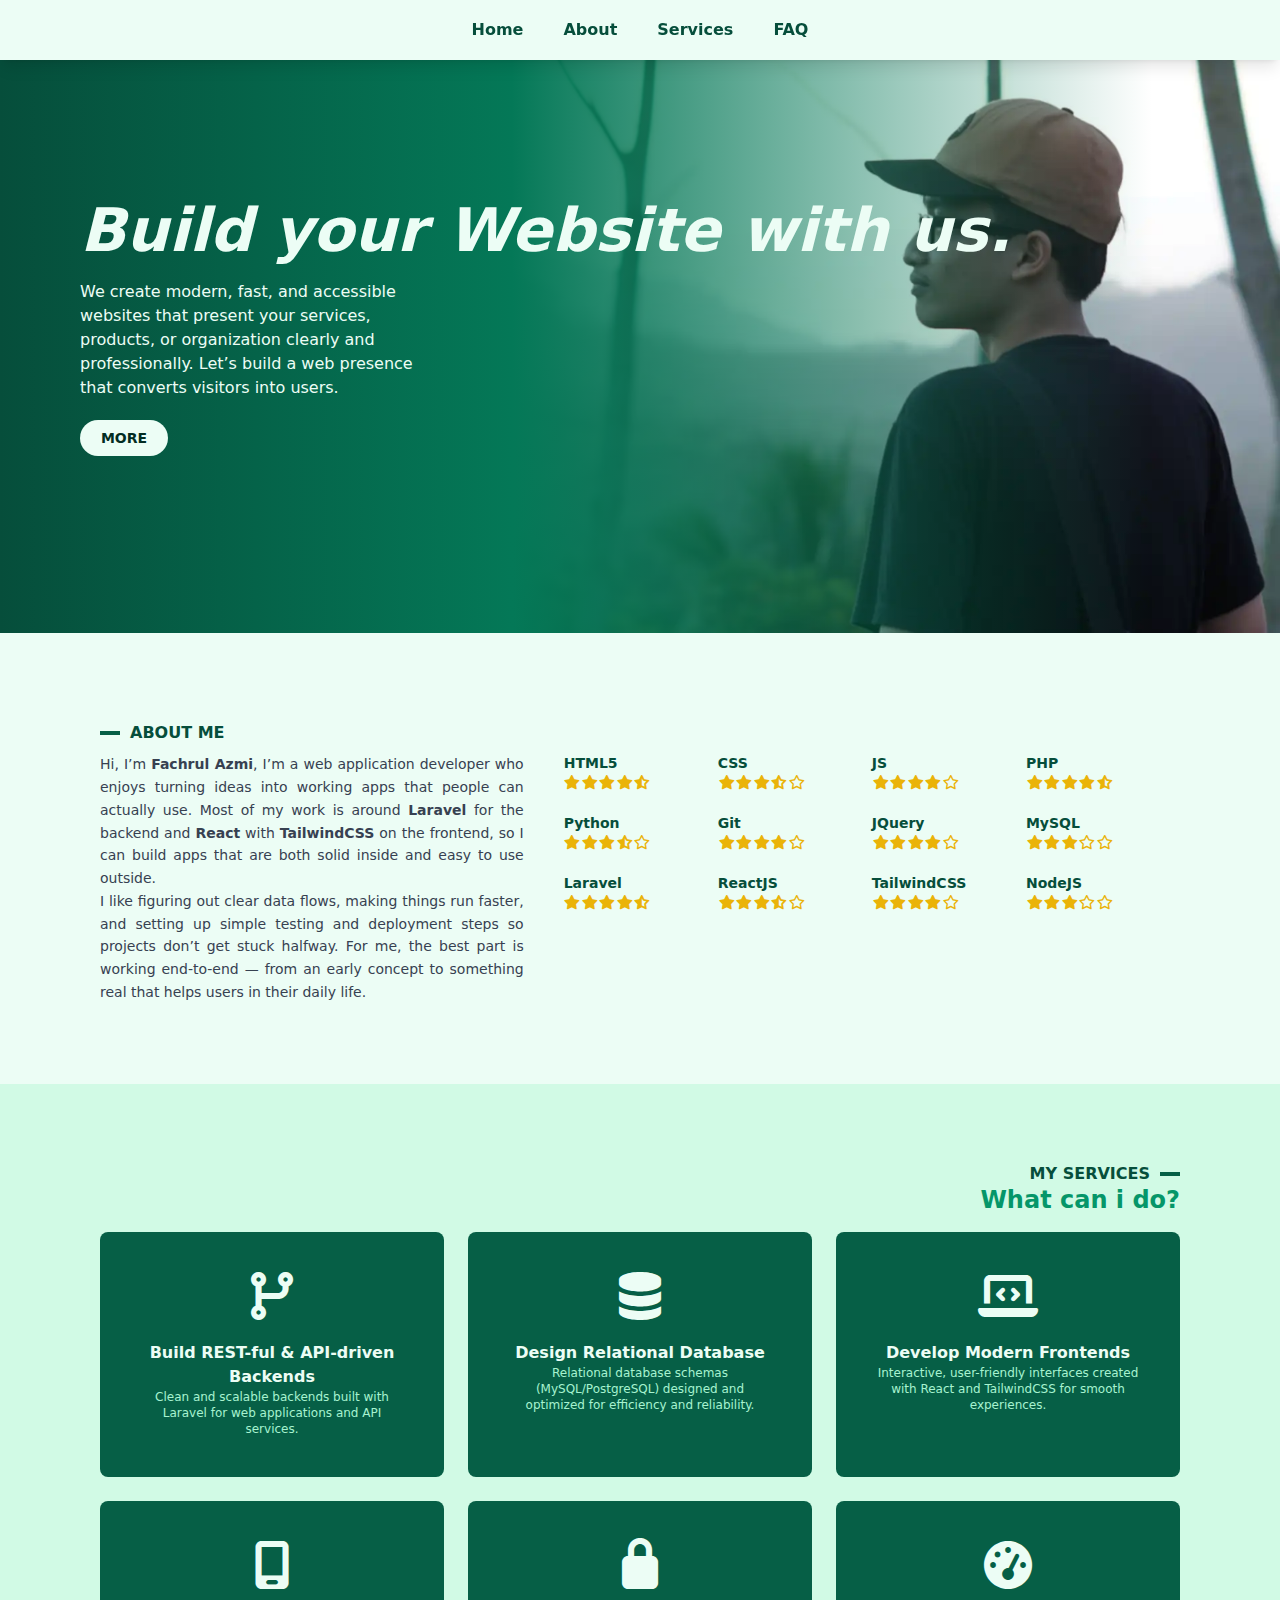
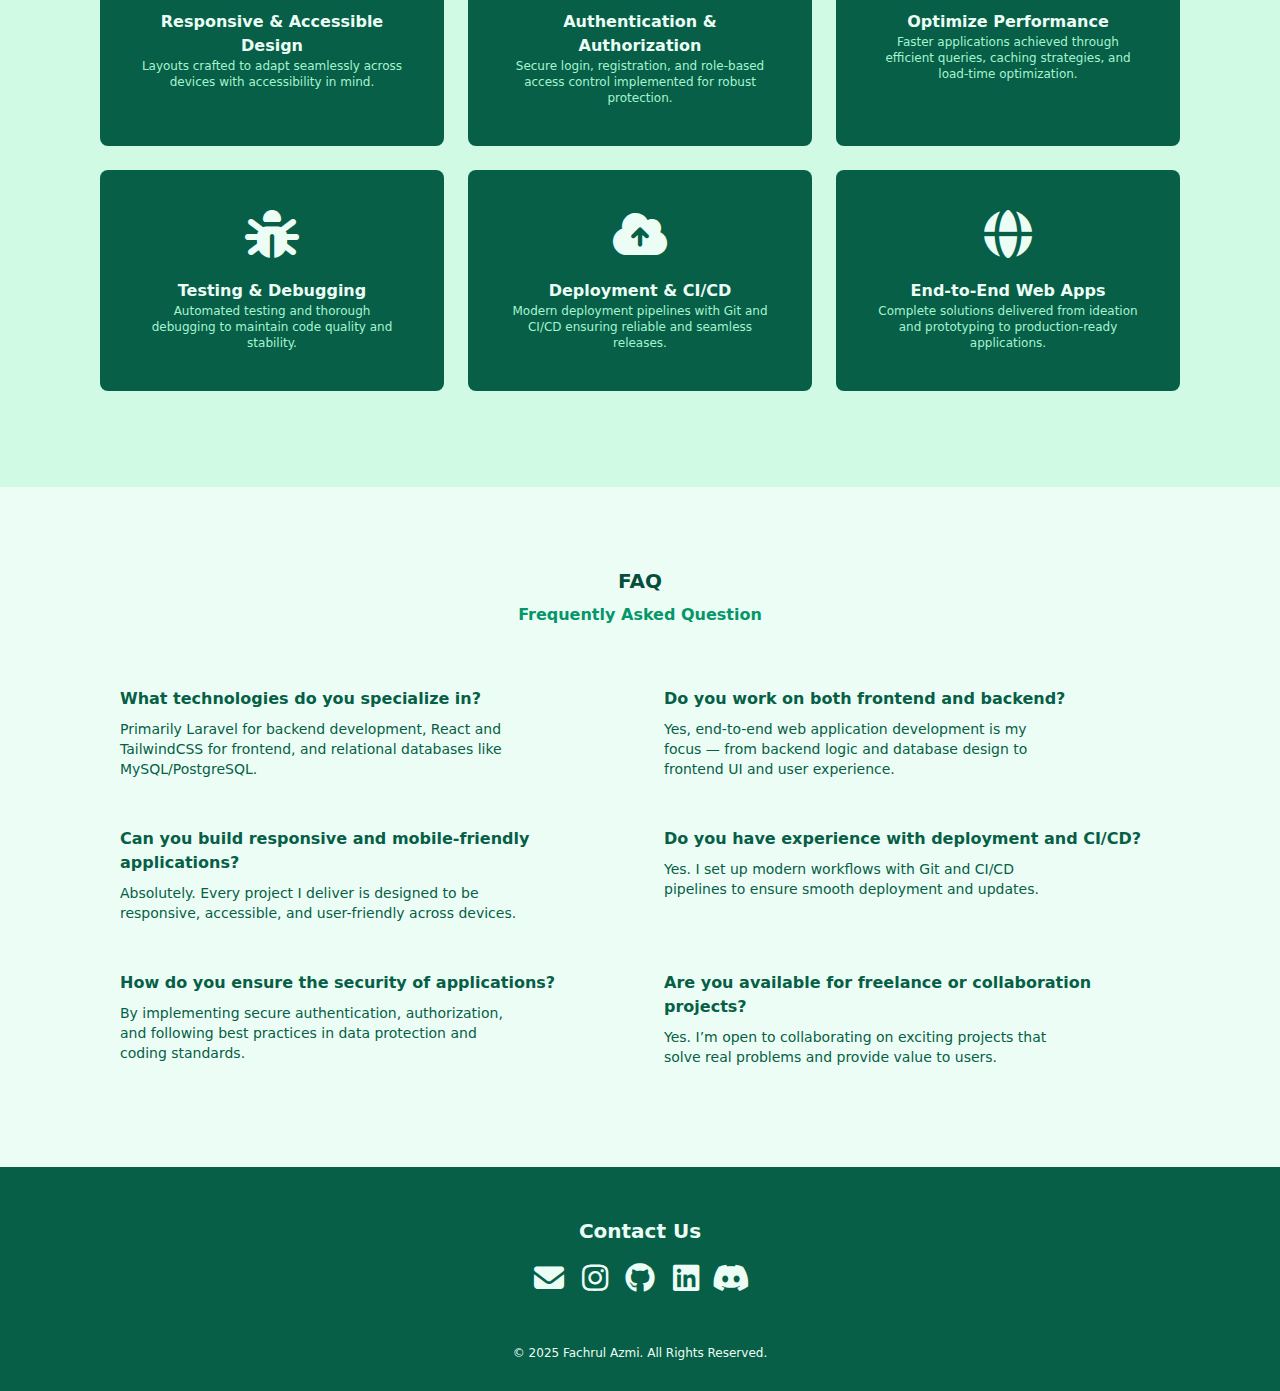
<file: index.html>
<!doctype html>
<html lang="en">
  <head>
    <meta charset="UTF-8" />
    <link rel="icon" type="image/svg+xml" href="./icon.jpeg" />
    <meta name="viewport" content="width=device-width, initial-scale=1.0" />
    <title>Azmi Portfolio</title>
    <script type="module" crossorigin src="./assets/index-slhOi5TA.js"></script>
    <link rel="stylesheet" crossorigin href="./assets/index-D3URzQeu.css">
  </head>
  <body>
    <div id="root"></div>
  </body>
</html>
</file>
<file: assets/index-D3URzQeu.css>
*,:before,:after{--tw-border-spacing-x: 0;--tw-border-spacing-y: 0;--tw-translate-x: 0;--tw-translate-y: 0;--tw-rotate: 0;--tw-skew-x: 0;--tw-skew-y: 0;--tw-scale-x: 1;--tw-scale-y: 1;--tw-pan-x: ;--tw-pan-y: ;--tw-pinch-zoom: ;--tw-scroll-snap-strictness: proximity;--tw-gradient-from-position: ;--tw-gradient-via-position: ;--tw-gradient-to-position: ;--tw-ordinal: ;--tw-slashed-zero: ;--tw-numeric-figure: ;--tw-numeric-spacing: ;--tw-numeric-fraction: ;--tw-ring-inset: ;--tw-ring-offset-width: 0px;--tw-ring-offset-color: #fff;--tw-ring-color: rgb(59 130 246 / .5);--tw-ring-offset-shadow: 0 0 #0000;--tw-ring-shadow: 0 0 #0000;--tw-shadow: 0 0 #0000;--tw-shadow-colored: 0 0 #0000;--tw-blur: ;--tw-brightness: ;--tw-contrast: ;--tw-grayscale: ;--tw-hue-rotate: ;--tw-invert: ;--tw-saturate: ;--tw-sepia: ;--tw-drop-shadow: ;--tw-backdrop-blur: ;--tw-backdrop-brightness: ;--tw-backdrop-contrast: ;--tw-backdrop-grayscale: ;--tw-backdrop-hue-rotate: ;--tw-backdrop-invert: ;--tw-backdrop-opacity: ;--tw-backdrop-saturate: ;--tw-backdrop-sepia: ;--tw-contain-size: ;--tw-contain-layout: ;--tw-contain-paint: ;--tw-contain-style: }::backdrop{--tw-border-spacing-x: 0;--tw-border-spacing-y: 0;--tw-translate-x: 0;--tw-translate-y: 0;--tw-rotate: 0;--tw-skew-x: 0;--tw-skew-y: 0;--tw-scale-x: 1;--tw-scale-y: 1;--tw-pan-x: ;--tw-pan-y: ;--tw-pinch-zoom: ;--tw-scroll-snap-strictness: proximity;--tw-gradient-from-position: ;--tw-gradient-via-position: ;--tw-gradient-to-position: ;--tw-ordinal: ;--tw-slashed-zero: ;--tw-numeric-figure: ;--tw-numeric-spacing: ;--tw-numeric-fraction: ;--tw-ring-inset: ;--tw-ring-offset-width: 0px;--tw-ring-offset-color: #fff;--tw-ring-color: rgb(59 130 246 / .5);--tw-ring-offset-shadow: 0 0 #0000;--tw-ring-shadow: 0 0 #0000;--tw-shadow: 0 0 #0000;--tw-shadow-colored: 0 0 #0000;--tw-blur: ;--tw-brightness: ;--tw-contrast: ;--tw-grayscale: ;--tw-hue-rotate: ;--tw-invert: ;--tw-saturate: ;--tw-sepia: ;--tw-drop-shadow: ;--tw-backdrop-blur: ;--tw-backdrop-brightness: ;--tw-backdrop-contrast: ;--tw-backdrop-grayscale: ;--tw-backdrop-hue-rotate: ;--tw-backdrop-invert: ;--tw-backdrop-opacity: ;--tw-backdrop-saturate: ;--tw-backdrop-sepia: ;--tw-contain-size: ;--tw-contain-layout: ;--tw-contain-paint: ;--tw-contain-style: }*,:before,:after{box-sizing:border-box;border-width:0;border-style:solid;border-color:#e5e7eb}:before,:after{--tw-content: ""}html,:host{line-height:1.5;-webkit-text-size-adjust:100%;-moz-tab-size:4;-o-tab-size:4;tab-size:4;font-family:ui-sans-serif,system-ui,sans-serif,"Apple Color Emoji","Segoe UI Emoji",Segoe UI Symbol,"Noto Color Emoji";font-feature-settings:normal;font-variation-settings:normal;-webkit-tap-highlight-color:transparent}body{margin:0;line-height:inherit}hr{height:0;color:inherit;border-top-width:1px}abbr:where([title]){-webkit-text-decoration:underline dotted;text-decoration:underline dotted}h1,h2,h3,h4,h5,h6{font-size:inherit;font-weight:inherit}a{color:inherit;text-decoration:inherit}b,strong{font-weight:bolder}code,kbd,samp,pre{font-family:ui-monospace,SFMono-Regular,Menlo,Monaco,Consolas,Liberation Mono,Courier New,monospace;font-feature-settings:normal;font-variation-settings:normal;font-size:1em}small{font-size:80%}sub,sup{font-size:75%;line-height:0;position:relative;vertical-align:baseline}sub{bottom:-.25em}sup{top:-.5em}table{text-indent:0;border-color:inherit;border-collapse:collapse}button,input,optgroup,select,textarea{font-family:inherit;font-feature-settings:inherit;font-variation-settings:inherit;font-size:100%;font-weight:inherit;line-height:inherit;letter-spacing:inherit;color:inherit;margin:0;padding:0}button,select{text-transform:none}button,input:where([type=button]),input:where([type=reset]),input:where([type=submit]){-webkit-appearance:button;background-color:transparent;background-image:none}:-moz-focusring{outline:auto}:-moz-ui-invalid{box-shadow:none}progress{vertical-align:baseline}::-webkit-inner-spin-button,::-webkit-outer-spin-button{height:auto}[type=search]{-webkit-appearance:textfield;outline-offset:-2px}::-webkit-search-decoration{-webkit-appearance:none}::-webkit-file-upload-button{-webkit-appearance:button;font:inherit}summary{display:list-item}blockquote,dl,dd,h1,h2,h3,h4,h5,h6,hr,figure,p,pre{margin:0}fieldset{margin:0;padding:0}legend{padding:0}ol,ul,menu{list-style:none;margin:0;padding:0}dialog{padding:0}textarea{resize:vertical}input::-moz-placeholder,textarea::-moz-placeholder{opacity:1;color:#9ca3af}input::placeholder,textarea::placeholder{opacity:1;color:#9ca3af}button,[role=button]{cursor:pointer}:disabled{cursor:default}img,svg,video,canvas,audio,iframe,embed,object{display:block;vertical-align:middle}img,video{max-width:100%;height:auto}[hidden]:where(:not([hidden=until-found])){display:none}.fixed{position:fixed}.absolute{position:absolute}.relative{position:relative}.bottom-0{bottom:0}.left-0{left:0}.left-\[40\%\]{left:40%}.top-0{top:0}.z-10{z-index:10}.z-\[999\]{z-index:999}.m-auto{margin:auto}.my-4{margin-top:1rem;margin-bottom:1rem}.my-5{margin-top:1.25rem;margin-bottom:1.25rem}.mb-10{margin-bottom:2.5rem}.mb-2{margin-bottom:.5rem}.ml-\[10px\]{margin-left:10px}.mr-\[10px\]{margin-right:10px}.mt-4{margin-top:1rem}.mt-5{margin-top:1.25rem}.block{display:block}.inline-block{display:inline-block}.flex{display:flex}.grid{display:grid}.h-1\/2{height:50%}.h-10{height:2.5rem}.h-5{height:1.25rem}.h-\[60px\]{height:60px}.h-full{height:100%}.h-screen{height:100vh}.w-1\/2{width:50%}.w-1\/4{width:25%}.w-2\/5{width:40%}.w-3\/5{width:60%}.w-4\/5{width:80%}.w-\[20px\]{width:20px}.w-full{width:100%}@keyframes slideInLeft{0%{transform:translate(-80%);opacity:0}to{transform:translate(0);opacity:1}}.animate-slideInLeft{animation:slideInLeft 1s ease-out forwards}@keyframes slideInRight{0%{transform:translate(80%);opacity:0}to{transform:translate(0);opacity:1}}.animate-slideInRight{animation:slideInRight 1s ease-out forwards}.cursor-pointer{cursor:pointer}.select-none{-webkit-user-select:none;-moz-user-select:none;user-select:none}.grid-cols-2{grid-template-columns:repeat(2,minmax(0,1fr))}.grid-cols-3{grid-template-columns:repeat(3,minmax(0,1fr))}.grid-cols-4{grid-template-columns:repeat(4,minmax(0,1fr))}.items-center{align-items:center}.justify-end{justify-content:flex-end}.justify-center{justify-content:center}.gap-10{gap:2.5rem}.gap-2{gap:.5rem}.gap-5{gap:1.25rem}.gap-6{gap:1.5rem}.text-nowrap{text-wrap:nowrap}.rounded-full{border-radius:9999px}.rounded-lg{border-radius:.5rem}.border-\[2px\]{border-width:2px}.border-emerald-800{--tw-border-opacity: 1;border-color:rgb(6 95 70 / var(--tw-border-opacity, 1))}.bg-emerald-100{--tw-bg-opacity: 1;background-color:rgb(209 250 229 / var(--tw-bg-opacity, 1))}.bg-emerald-50{--tw-bg-opacity: 1;background-color:rgb(236 253 245 / var(--tw-bg-opacity, 1))}.bg-emerald-800{--tw-bg-opacity: 1;background-color:rgb(6 95 70 / var(--tw-bg-opacity, 1))}.bg-gray-400{--tw-bg-opacity: 1;background-color:rgb(156 163 175 / var(--tw-bg-opacity, 1))}.bg-gradient-to-b{background-image:linear-gradient(to bottom,var(--tw-gradient-stops))}.bg-gradient-to-r{background-image:linear-gradient(to right,var(--tw-gradient-stops))}.from-emerald-700{--tw-gradient-from: #047857 var(--tw-gradient-from-position);--tw-gradient-to: rgb(4 120 87 / 0) var(--tw-gradient-to-position);--tw-gradient-stops: var(--tw-gradient-from), var(--tw-gradient-to)}.from-emerald-900{--tw-gradient-from: #064e3b var(--tw-gradient-from-position);--tw-gradient-to: rgb(6 78 59 / 0) var(--tw-gradient-to-position);--tw-gradient-stops: var(--tw-gradient-from), var(--tw-gradient-to)}.to-emerald-700{--tw-gradient-to: #047857 var(--tw-gradient-to-position)}.to-transparent{--tw-gradient-to: transparent var(--tw-gradient-to-position)}.object-cover{-o-object-fit:cover;object-fit:cover}.p-10{padding:2.5rem}.p-5{padding:1.25rem}.px-5{padding-left:1.25rem;padding-right:1.25rem}.px-\[100px\]{padding-left:100px;padding-right:100px}.px-\[80px\]{padding-left:80px;padding-right:80px}.py-2{padding-top:.5rem;padding-bottom:.5rem}.py-\[80px\]{padding-top:80px;padding-bottom:80px}.pb-1{padding-bottom:.25rem}.pb-\[30px\]{padding-bottom:30px}.pt-\[200px\]{padding-top:200px}.pt-\[50px\]{padding-top:50px}.text-left{text-align:left}.text-center{text-align:center}.text-right{text-align:right}.text-justify{text-align:justify}.text-2xl{font-size:1.5rem;line-height:2rem}.text-3xl{font-size:1.875rem;line-height:2.25rem}.text-5xl{font-size:3rem;line-height:1}.text-6xl{font-size:3.75rem;line-height:1}.text-sm{font-size:.875rem;line-height:1.25rem}.text-xl{font-size:1.25rem;line-height:1.75rem}.text-xs{font-size:.75rem;line-height:1rem}.font-bold{font-weight:700}.font-semibold{font-weight:600}.uppercase{text-transform:uppercase}.italic{font-style:italic}.leading-relaxed{line-height:1.625}.text-emerald-200{--tw-text-opacity: 1;color:rgb(167 243 208 / var(--tw-text-opacity, 1))}.text-emerald-50{--tw-text-opacity: 1;color:rgb(236 253 245 / var(--tw-text-opacity, 1))}.text-emerald-600{--tw-text-opacity: 1;color:rgb(5 150 105 / var(--tw-text-opacity, 1))}.text-emerald-800{--tw-text-opacity: 1;color:rgb(6 95 70 / var(--tw-text-opacity, 1))}.text-emerald-900{--tw-text-opacity: 1;color:rgb(6 78 59 / var(--tw-text-opacity, 1))}.text-emerald-950{--tw-text-opacity: 1;color:rgb(2 44 34 / var(--tw-text-opacity, 1))}.text-gray-700{--tw-text-opacity: 1;color:rgb(55 65 81 / var(--tw-text-opacity, 1))}.text-yellow-500{--tw-text-opacity: 1;color:rgb(234 179 8 / var(--tw-text-opacity, 1))}.shadow-lg{--tw-shadow: 0 10px 15px -3px rgb(0 0 0 / .1), 0 4px 6px -4px rgb(0 0 0 / .1);--tw-shadow-colored: 0 10px 15px -3px var(--tw-shadow-color), 0 4px 6px -4px var(--tw-shadow-color);box-shadow:var(--tw-ring-offset-shadow, 0 0 #0000),var(--tw-ring-shadow, 0 0 #0000),var(--tw-shadow)}.transition-all{transition-property:all;transition-timing-function:cubic-bezier(.4,0,.2,1);transition-duration:.15s}.transition-colors{transition-property:color,background-color,border-color,text-decoration-color,fill,stroke;transition-timing-function:cubic-bezier(.4,0,.2,1);transition-duration:.15s}.duration-200{transition-duration:.2s}.duration-300{transition-duration:.3s}.after\:absolute:after{content:var(--tw-content);position:absolute}.after\:bottom-0:after{content:var(--tw-content);bottom:0}.after\:left-1\/2:after{content:var(--tw-content);left:50%}.after\:h-\[2px\]:after{content:var(--tw-content);height:2px}.after\:w-0:after{content:var(--tw-content);width:0px}.after\:-translate-x-1\/2:after{content:var(--tw-content);--tw-translate-x: -50%;transform:translate(var(--tw-translate-x),var(--tw-translate-y)) rotate(var(--tw-rotate)) skew(var(--tw-skew-x)) skewY(var(--tw-skew-y)) scaleX(var(--tw-scale-x)) scaleY(var(--tw-scale-y))}.after\:bg-emerald-600:after{content:var(--tw-content);--tw-bg-opacity: 1;background-color:rgb(5 150 105 / var(--tw-bg-opacity, 1))}.after\:bg-emerald-900:after{content:var(--tw-content);--tw-bg-opacity: 1;background-color:rgb(6 78 59 / var(--tw-bg-opacity, 1))}.after\:transition-all:after{content:var(--tw-content);transition-property:all;transition-timing-function:cubic-bezier(.4,0,.2,1);transition-duration:.15s}.after\:duration-300:after{content:var(--tw-content);transition-duration:.3s}.after\:content-\[\'\'\]:after{--tw-content: "";content:var(--tw-content)}.hover\:bg-emerald-100:hover{--tw-bg-opacity: 1;background-color:rgb(209 250 229 / var(--tw-bg-opacity, 1))}.hover\:bg-emerald-900:hover{--tw-bg-opacity: 1;background-color:rgb(6 78 59 / var(--tw-bg-opacity, 1))}.hover\:bg-emerald-950:hover{--tw-bg-opacity: 1;background-color:rgb(2 44 34 / var(--tw-bg-opacity, 1))}.hover\:text-white:hover{--tw-text-opacity: 1;color:rgb(255 255 255 / var(--tw-text-opacity, 1))}.hover\:after\:w-full:hover:after{content:var(--tw-content);width:100%}.active\:bg-emerald-700:active{--tw-bg-opacity: 1;background-color:rgb(4 120 87 / var(--tw-bg-opacity, 1))}.group:hover .group-hover\:text-6xl{font-size:3.75rem;line-height:1}@media not all and (min-width: 768px){.max-md\:static{position:static}.max-md\:my-7{margin-top:1.75rem;margin-bottom:1.75rem}.max-md\:my-8{margin-top:2rem;margin-bottom:2rem}.max-md\:my-6{margin-top:1.5rem;margin-bottom:1.5rem}.max-md\:mb-1{margin-bottom:.25rem}.max-md\:mb-2{margin-bottom:.5rem}.max-md\:mt-0{margin-top:0}.max-md\:grid{display:grid}.max-md\:hidden{display:none}.max-md\:h-\[100\%\]{height:100%}.max-md\:h-\[44\%\]{height:44%}.max-md\:h-\[60px\]{height:60px}.max-md\:h-screen{height:100vh}.max-md\:w-\[100\%\]{width:100%}.max-md\:w-\[50\%\]{width:50%}.max-md\:w-full{width:100%}.max-md\:grid-cols-1{grid-template-columns:repeat(1,minmax(0,1fr))}.max-md\:grid-cols-2{grid-template-columns:repeat(2,minmax(0,1fr))}.max-md\:grid-cols-3{grid-template-columns:repeat(3,minmax(0,1fr))}.max-md\:justify-center{justify-content:center}.max-md\:gap-5{gap:1.25rem}.max-md\:text-wrap{text-wrap:wrap}.max-md\:bg-gradient-to-b{background-image:linear-gradient(to bottom,var(--tw-gradient-stops))}.max-md\:p-5{padding:1.25rem}.max-md\:px-0{padding-left:0;padding-right:0}.max-md\:px-\[30px\]{padding-left:30px;padding-right:30px}.max-md\:py-\[12px\]{padding-top:12px;padding-bottom:12px}.max-md\:py-\[20px\]{padding-top:20px;padding-bottom:20px}.max-md\:py-\[70px\]{padding-top:70px;padding-bottom:70px}.max-md\:pb-\[80px\]{padding-bottom:80px}.max-md\:pt-14{padding-top:3.5rem}.max-md\:pt-\[80px\]{padding-top:80px}.max-md\:pb-\[100px\]{padding-bottom:100px}.max-md\:pt-\[120px\]{padding-top:120px}.max-md\:text-center{text-align:center}.max-md\:text-4xl{font-size:2.25rem;line-height:2.5rem}.max-md\:text-\[10px\]{font-size:10px}.max-md\:text-\[11px\]{font-size:11px}.max-md\:text-\[12px\]{font-size:12px}.max-md\:text-\[20px\]{font-size:20px}.max-md\:text-lg{font-size:1.125rem;line-height:1.75rem}.max-md\:text-sm{font-size:.875rem;line-height:1.25rem}.max-md\:text-xs{font-size:.75rem;line-height:1rem}.max-md\:text-6xl{font-size:3.75rem;line-height:1}.max-md\:text-5xl{font-size:3rem;line-height:1}.max-md\:text-xl{font-size:1.25rem;line-height:1.75rem}.group:hover .max-md\:group-hover\:text-5xl{font-size:3rem;line-height:1}}@media (min-width: 768px){.md\:hidden{display:none}}/*!
* Font Awesome Free 7.0.1 by @fontawesome - https://fontawesome.com
* License - https://fontawesome.com/license/free (Icons: CC BY 4.0, Fonts: SIL OFL 1.1, Code: MIT License)
* Copyright 2025 Fonticons, Inc.
*/.fa,.fa-brands,.fa-classic,.fa-regular,.fa-solid,.fab,.far,.fas{--_fa-family:var(--fa-family,var(--fa-style-family,"Font Awesome 7 Free"));-webkit-font-smoothing:antialiased;-moz-osx-font-smoothing:grayscale;display:var(--fa-display,inline-block);font-family:var(--_fa-family);font-feature-settings:normal;font-style:normal;font-synthesis:none;font-variant:normal;font-weight:var(--fa-style,900);line-height:1;text-align:center;text-rendering:auto;width:var(--fa-width,1.25em)}:is(.fas,.far,.fab,.fa-solid,.fa-regular,.fa-brands,.fa-classic,.fa):before{content:var(--fa)/""}@supports not (content:""/""){:is(.fas,.far,.fab,.fa-solid,.fa-regular,.fa-brands,.fa-classic,.fa):before{content:var(--fa)}}.fa-1x{font-size:1em}.fa-2x{font-size:2em}.fa-3x{font-size:3em}.fa-4x{font-size:4em}.fa-5x{font-size:5em}.fa-6x{font-size:6em}.fa-7x{font-size:7em}.fa-8x{font-size:8em}.fa-9x{font-size:9em}.fa-10x{font-size:10em}.fa-2xs{font-size:.625em;line-height:.1em;vertical-align:.225em}.fa-xs{font-size:.75em;line-height:.08333em;vertical-align:.125em}.fa-sm{font-size:.875em;line-height:.07143em;vertical-align:.05357em}.fa-lg{font-size:1.25em;line-height:.05em;vertical-align:-.075em}.fa-xl{font-size:1.5em;line-height:.04167em;vertical-align:-.125em}.fa-2xl{font-size:2em;line-height:.03125em;vertical-align:-.1875em}.fa-width-auto{--fa-width:auto}.fa-fw,.fa-width-fixed{--fa-width:1.25em}.fa-ul{list-style-type:none;margin-inline-start:var(--fa-li-margin,2.5em);padding-inline-start:0}.fa-ul>li{position:relative}.fa-li{inset-inline-start:calc(var(--fa-li-width, 2em)*-1);position:absolute;text-align:center;width:var(--fa-li-width,2em);line-height:inherit}.fa-border{border-radius:var(--fa-border-radius,.1em);border:var(--fa-border-width,.0625em) var(--fa-border-style,solid) var(--fa-border-color,#eee);box-sizing:var(--fa-border-box-sizing,content-box);padding:var(--fa-border-padding,.1875em .25em)}.fa-pull-left,.fa-pull-start{float:inline-start;margin-inline-end:var(--fa-pull-margin,.3em)}.fa-pull-end,.fa-pull-right{float:inline-end;margin-inline-start:var(--fa-pull-margin,.3em)}.fa-beat{animation-name:fa-beat;animation-delay:var(--fa-animation-delay,0s);animation-direction:var(--fa-animation-direction,normal);animation-duration:var(--fa-animation-duration,1s);animation-iteration-count:var(--fa-animation-iteration-count,infinite);animation-timing-function:var(--fa-animation-timing,ease-in-out)}.fa-bounce{animation-name:fa-bounce;animation-delay:var(--fa-animation-delay,0s);animation-direction:var(--fa-animation-direction,normal);animation-duration:var(--fa-animation-duration,1s);animation-iteration-count:var(--fa-animation-iteration-count,infinite);animation-timing-function:var(--fa-animation-timing,cubic-bezier(.28,.84,.42,1))}.fa-fade{animation-name:fa-fade;animation-iteration-count:var(--fa-animation-iteration-count,infinite);animation-timing-function:var(--fa-animation-timing,cubic-bezier(.4,0,.6,1))}.fa-beat-fade,.fa-fade{animation-delay:var(--fa-animation-delay,0s);animation-direction:var(--fa-animation-direction,normal);animation-duration:var(--fa-animation-duration,1s)}.fa-beat-fade{animation-name:fa-beat-fade;animation-iteration-count:var(--fa-animation-iteration-count,infinite);animation-timing-function:var(--fa-animation-timing,cubic-bezier(.4,0,.6,1))}.fa-flip{animation-name:fa-flip;animation-delay:var(--fa-animation-delay,0s);animation-direction:var(--fa-animation-direction,normal);animation-duration:var(--fa-animation-duration,1s);animation-iteration-count:var(--fa-animation-iteration-count,infinite);animation-timing-function:var(--fa-animation-timing,ease-in-out)}.fa-shake{animation-name:fa-shake;animation-duration:var(--fa-animation-duration,1s);animation-iteration-count:var(--fa-animation-iteration-count,infinite);animation-timing-function:var(--fa-animation-timing,linear)}.fa-shake,.fa-spin{animation-delay:var(--fa-animation-delay,0s);animation-direction:var(--fa-animation-direction,normal)}.fa-spin{animation-name:fa-spin;animation-duration:var(--fa-animation-duration,2s);animation-iteration-count:var(--fa-animation-iteration-count,infinite);animation-timing-function:var(--fa-animation-timing,linear)}.fa-spin-reverse{--fa-animation-direction:reverse}.fa-pulse,.fa-spin-pulse{animation-name:fa-spin;animation-direction:var(--fa-animation-direction,normal);animation-duration:var(--fa-animation-duration,1s);animation-iteration-count:var(--fa-animation-iteration-count,infinite);animation-timing-function:var(--fa-animation-timing,steps(8))}@media (prefers-reduced-motion:reduce){.fa-beat,.fa-beat-fade,.fa-bounce,.fa-fade,.fa-flip,.fa-pulse,.fa-shake,.fa-spin,.fa-spin-pulse{animation:none!important;transition:none!important}}@keyframes fa-beat{0%,90%{transform:scale(1)}45%{transform:scale(var(--fa-beat-scale,1.25))}}@keyframes fa-bounce{0%{transform:scale(1) translateY(0)}10%{transform:scale(var(--fa-bounce-start-scale-x,1.1),var(--fa-bounce-start-scale-y,.9)) translateY(0)}30%{transform:scale(var(--fa-bounce-jump-scale-x,.9),var(--fa-bounce-jump-scale-y,1.1)) translateY(var(--fa-bounce-height,-.5em))}50%{transform:scale(var(--fa-bounce-land-scale-x,1.05),var(--fa-bounce-land-scale-y,.95)) translateY(0)}57%{transform:scale(1) translateY(var(--fa-bounce-rebound,-.125em))}64%{transform:scale(1) translateY(0)}to{transform:scale(1) translateY(0)}}@keyframes fa-fade{50%{opacity:var(--fa-fade-opacity,.4)}}@keyframes fa-beat-fade{0%,to{opacity:var(--fa-beat-fade-opacity,.4);transform:scale(1)}50%{opacity:1;transform:scale(var(--fa-beat-fade-scale,1.125))}}@keyframes fa-flip{50%{transform:rotate3d(var(--fa-flip-x,0),var(--fa-flip-y,1),var(--fa-flip-z,0),var(--fa-flip-angle,-180deg))}}@keyframes fa-shake{0%{transform:rotate(-15deg)}4%{transform:rotate(15deg)}8%,24%{transform:rotate(-18deg)}12%,28%{transform:rotate(18deg)}16%{transform:rotate(-22deg)}20%{transform:rotate(22deg)}32%{transform:rotate(-12deg)}36%{transform:rotate(12deg)}40%,to{transform:rotate(0)}}@keyframes fa-spin{0%{transform:rotate(0)}to{transform:rotate(1turn)}}.fa-rotate-90{transform:rotate(90deg)}.fa-rotate-180{transform:rotate(180deg)}.fa-rotate-270{transform:rotate(270deg)}.fa-flip-horizontal{transform:scaleX(-1)}.fa-flip-vertical{transform:scaleY(-1)}.fa-flip-both,.fa-flip-horizontal.fa-flip-vertical{transform:scale(-1)}.fa-rotate-by{transform:rotate(var(--fa-rotate-angle,0))}.fa-stack{display:inline-block;height:2em;line-height:2em;position:relative;vertical-align:middle;width:2.5em}.fa-stack-1x,.fa-stack-2x{--fa-width:100%;inset:0;position:absolute;text-align:center;width:var(--fa-width);z-index:var(--fa-stack-z-index,auto)}.fa-stack-1x{line-height:inherit}.fa-stack-2x{font-size:2em}.fa-inverse{color:var(--fa-inverse,#fff)}.fa-0{--fa:"0"}.fa-1{--fa:"1"}.fa-2{--fa:"2"}.fa-3{--fa:"3"}.fa-4{--fa:"4"}.fa-5{--fa:"5"}.fa-6{--fa:"6"}.fa-7{--fa:"7"}.fa-8{--fa:"8"}.fa-9{--fa:"9"}.fa-exclamation{--fa:"!"}.fa-hashtag{--fa:"#"}.fa-dollar,.fa-dollar-sign,.fa-usd{--fa:"$"}.fa-percent,.fa-percentage{--fa:"%"}.fa-asterisk{--fa:"*"}.fa-add,.fa-plus{--fa:"+"}.fa-less-than{--fa:"<"}.fa-equals{--fa:"="}.fa-greater-than{--fa:">"}.fa-question{--fa:"?"}.fa-at{--fa:"@"}.fa-a{--fa:"A"}.fa-b{--fa:"B"}.fa-c{--fa:"C"}.fa-d{--fa:"D"}.fa-e{--fa:"E"}.fa-f{--fa:"F"}.fa-g{--fa:"G"}.fa-h{--fa:"H"}.fa-i{--fa:"I"}.fa-j{--fa:"J"}.fa-k{--fa:"K"}.fa-l{--fa:"L"}.fa-m{--fa:"M"}.fa-n{--fa:"N"}.fa-o{--fa:"O"}.fa-p{--fa:"P"}.fa-q{--fa:"Q"}.fa-r{--fa:"R"}.fa-s{--fa:"S"}.fa-t{--fa:"T"}.fa-u{--fa:"U"}.fa-v{--fa:"V"}.fa-w{--fa:"W"}.fa-x{--fa:"X"}.fa-y{--fa:"Y"}.fa-z{--fa:"Z"}.fa-faucet{--fa:""}.fa-faucet-drip{--fa:""}.fa-house-chimney-window{--fa:""}.fa-house-signal{--fa:""}.fa-temperature-arrow-down,.fa-temperature-down{--fa:""}.fa-temperature-arrow-up,.fa-temperature-up{--fa:""}.fa-trailer{--fa:""}.fa-bacteria{--fa:""}.fa-bacterium{--fa:""}.fa-box-tissue{--fa:""}.fa-hand-holding-medical{--fa:""}.fa-hand-sparkles{--fa:""}.fa-hands-bubbles,.fa-hands-wash{--fa:""}.fa-handshake-alt-slash,.fa-handshake-simple-slash,.fa-handshake-slash{--fa:""}.fa-head-side-cough{--fa:""}.fa-head-side-cough-slash{--fa:""}.fa-head-side-mask{--fa:""}.fa-head-side-virus{--fa:""}.fa-house-chimney-user{--fa:""}.fa-house-laptop,.fa-laptop-house{--fa:""}.fa-lungs-virus{--fa:""}.fa-people-arrows,.fa-people-arrows-left-right{--fa:""}.fa-plane-slash{--fa:""}.fa-pump-medical{--fa:""}.fa-pump-soap{--fa:""}.fa-shield-virus{--fa:""}.fa-sink{--fa:""}.fa-soap{--fa:""}.fa-stopwatch-20{--fa:""}.fa-shop-slash,.fa-store-alt-slash{--fa:""}.fa-store-slash{--fa:""}.fa-toilet-paper-slash{--fa:""}.fa-users-slash{--fa:""}.fa-virus{--fa:""}.fa-virus-slash{--fa:""}.fa-viruses{--fa:""}.fa-vest{--fa:""}.fa-vest-patches{--fa:""}.fa-arrow-trend-down{--fa:""}.fa-arrow-trend-up{--fa:""}.fa-arrow-up-from-bracket{--fa:""}.fa-austral-sign{--fa:""}.fa-baht-sign{--fa:""}.fa-bitcoin-sign{--fa:""}.fa-bolt-lightning{--fa:""}.fa-book-bookmark{--fa:""}.fa-camera-rotate{--fa:""}.fa-cedi-sign{--fa:""}.fa-chart-column{--fa:""}.fa-chart-gantt{--fa:""}.fa-clapperboard{--fa:""}.fa-clover{--fa:""}.fa-code-compare{--fa:""}.fa-code-fork{--fa:""}.fa-code-pull-request{--fa:""}.fa-colon-sign{--fa:""}.fa-cruzeiro-sign{--fa:""}.fa-display{--fa:""}.fa-dong-sign{--fa:""}.fa-elevator{--fa:""}.fa-filter-circle-xmark{--fa:""}.fa-florin-sign{--fa:""}.fa-folder-closed{--fa:""}.fa-franc-sign{--fa:""}.fa-guarani-sign{--fa:""}.fa-gun{--fa:""}.fa-hands-clapping{--fa:""}.fa-home-user,.fa-house-user{--fa:""}.fa-indian-rupee,.fa-indian-rupee-sign,.fa-inr{--fa:""}.fa-kip-sign{--fa:""}.fa-lari-sign{--fa:""}.fa-litecoin-sign{--fa:""}.fa-manat-sign{--fa:""}.fa-mask-face{--fa:""}.fa-mill-sign{--fa:""}.fa-money-bills{--fa:""}.fa-naira-sign{--fa:""}.fa-notdef{--fa:""}.fa-panorama{--fa:""}.fa-peseta-sign{--fa:""}.fa-peso-sign{--fa:""}.fa-plane-up{--fa:""}.fa-rupiah-sign{--fa:""}.fa-stairs{--fa:""}.fa-timeline{--fa:""}.fa-truck-front{--fa:""}.fa-try,.fa-turkish-lira,.fa-turkish-lira-sign{--fa:""}.fa-vault{--fa:""}.fa-magic-wand-sparkles,.fa-wand-magic-sparkles{--fa:""}.fa-wheat-alt,.fa-wheat-awn{--fa:""}.fa-wheelchair-alt,.fa-wheelchair-move{--fa:""}.fa-bangladeshi-taka-sign{--fa:""}.fa-bowl-rice{--fa:""}.fa-person-pregnant{--fa:""}.fa-home-lg,.fa-house-chimney{--fa:""}.fa-house-crack{--fa:""}.fa-house-medical{--fa:""}.fa-cent-sign{--fa:""}.fa-plus-minus{--fa:""}.fa-sailboat{--fa:""}.fa-section{--fa:""}.fa-shrimp{--fa:""}.fa-brazilian-real-sign{--fa:""}.fa-chart-simple{--fa:""}.fa-diagram-next{--fa:""}.fa-diagram-predecessor{--fa:""}.fa-diagram-successor{--fa:""}.fa-earth-oceania,.fa-globe-oceania{--fa:""}.fa-bug-slash{--fa:""}.fa-file-circle-plus{--fa:""}.fa-shop-lock{--fa:""}.fa-virus-covid{--fa:""}.fa-virus-covid-slash{--fa:""}.fa-anchor-circle-check{--fa:""}.fa-anchor-circle-exclamation{--fa:""}.fa-anchor-circle-xmark{--fa:""}.fa-anchor-lock{--fa:""}.fa-arrow-down-up-across-line{--fa:""}.fa-arrow-down-up-lock{--fa:""}.fa-arrow-right-to-city{--fa:""}.fa-arrow-up-from-ground-water{--fa:""}.fa-arrow-up-from-water-pump{--fa:""}.fa-arrow-up-right-dots{--fa:""}.fa-arrows-down-to-line{--fa:""}.fa-arrows-down-to-people{--fa:""}.fa-arrows-left-right-to-line{--fa:""}.fa-arrows-spin{--fa:""}.fa-arrows-split-up-and-left{--fa:""}.fa-arrows-to-circle{--fa:""}.fa-arrows-to-dot{--fa:""}.fa-arrows-to-eye{--fa:""}.fa-arrows-turn-right{--fa:""}.fa-arrows-turn-to-dots{--fa:""}.fa-arrows-up-to-line{--fa:""}.fa-bore-hole{--fa:""}.fa-bottle-droplet{--fa:""}.fa-bottle-water{--fa:""}.fa-bowl-food{--fa:""}.fa-boxes-packing{--fa:""}.fa-bridge{--fa:""}.fa-bridge-circle-check{--fa:""}.fa-bridge-circle-exclamation{--fa:""}.fa-bridge-circle-xmark{--fa:""}.fa-bridge-lock{--fa:""}.fa-bridge-water{--fa:""}.fa-bucket{--fa:""}.fa-bugs{--fa:""}.fa-building-circle-arrow-right{--fa:""}.fa-building-circle-check{--fa:""}.fa-building-circle-exclamation{--fa:""}.fa-building-circle-xmark{--fa:""}.fa-building-flag{--fa:""}.fa-building-lock{--fa:""}.fa-building-ngo{--fa:""}.fa-building-shield{--fa:""}.fa-building-un{--fa:""}.fa-building-user{--fa:""}.fa-building-wheat{--fa:""}.fa-burst{--fa:""}.fa-car-on{--fa:""}.fa-car-tunnel{--fa:""}.fa-child-combatant,.fa-child-rifle{--fa:""}.fa-children{--fa:""}.fa-circle-nodes{--fa:""}.fa-clipboard-question{--fa:""}.fa-cloud-showers-water{--fa:""}.fa-computer{--fa:""}.fa-cubes-stacked{--fa:""}.fa-envelope-circle-check{--fa:""}.fa-explosion{--fa:""}.fa-ferry{--fa:""}.fa-file-circle-exclamation{--fa:""}.fa-file-circle-minus{--fa:""}.fa-file-circle-question{--fa:""}.fa-file-shield{--fa:""}.fa-fire-burner{--fa:""}.fa-fish-fins{--fa:""}.fa-flask-vial{--fa:""}.fa-glass-water{--fa:""}.fa-glass-water-droplet{--fa:""}.fa-group-arrows-rotate{--fa:""}.fa-hand-holding-hand{--fa:""}.fa-handcuffs{--fa:""}.fa-hands-bound{--fa:""}.fa-hands-holding-child{--fa:""}.fa-hands-holding-circle{--fa:""}.fa-heart-circle-bolt{--fa:""}.fa-heart-circle-check{--fa:""}.fa-heart-circle-exclamation{--fa:""}.fa-heart-circle-minus{--fa:""}.fa-heart-circle-plus{--fa:""}.fa-heart-circle-xmark{--fa:""}.fa-helicopter-symbol{--fa:""}.fa-helmet-un{--fa:""}.fa-hill-avalanche{--fa:""}.fa-hill-rockslide{--fa:""}.fa-house-circle-check{--fa:""}.fa-house-circle-exclamation{--fa:""}.fa-house-circle-xmark{--fa:""}.fa-house-fire{--fa:""}.fa-house-flag{--fa:""}.fa-house-flood-water{--fa:""}.fa-house-flood-water-circle-arrow-right{--fa:""}.fa-house-lock{--fa:""}.fa-house-medical-circle-check{--fa:""}.fa-house-medical-circle-exclamation{--fa:""}.fa-house-medical-circle-xmark{--fa:""}.fa-house-medical-flag{--fa:""}.fa-house-tsunami{--fa:""}.fa-jar{--fa:""}.fa-jar-wheat{--fa:""}.fa-jet-fighter-up{--fa:""}.fa-jug-detergent{--fa:""}.fa-kitchen-set{--fa:""}.fa-land-mine-on{--fa:""}.fa-landmark-flag{--fa:""}.fa-laptop-file{--fa:""}.fa-lines-leaning{--fa:""}.fa-location-pin-lock{--fa:""}.fa-locust{--fa:""}.fa-magnifying-glass-arrow-right{--fa:""}.fa-magnifying-glass-chart{--fa:""}.fa-mars-and-venus-burst{--fa:""}.fa-mask-ventilator{--fa:""}.fa-mattress-pillow{--fa:""}.fa-mobile-retro{--fa:""}.fa-money-bill-transfer{--fa:""}.fa-money-bill-trend-up{--fa:""}.fa-money-bill-wheat{--fa:""}.fa-mosquito{--fa:""}.fa-mosquito-net{--fa:""}.fa-mound{--fa:""}.fa-mountain-city{--fa:""}.fa-mountain-sun{--fa:""}.fa-oil-well{--fa:""}.fa-people-group{--fa:""}.fa-people-line{--fa:""}.fa-people-pulling{--fa:""}.fa-people-robbery{--fa:""}.fa-people-roof{--fa:""}.fa-person-arrow-down-to-line{--fa:""}.fa-person-arrow-up-from-line{--fa:""}.fa-person-breastfeeding{--fa:""}.fa-person-burst{--fa:""}.fa-person-cane{--fa:""}.fa-person-chalkboard{--fa:""}.fa-person-circle-check{--fa:""}.fa-person-circle-exclamation{--fa:""}.fa-person-circle-minus{--fa:""}.fa-person-circle-plus{--fa:""}.fa-person-circle-question{--fa:""}.fa-person-circle-xmark{--fa:""}.fa-person-dress-burst{--fa:""}.fa-person-drowning{--fa:""}.fa-person-falling{--fa:""}.fa-person-falling-burst{--fa:""}.fa-person-half-dress{--fa:""}.fa-person-harassing{--fa:""}.fa-person-military-pointing{--fa:""}.fa-person-military-rifle{--fa:""}.fa-person-military-to-person{--fa:""}.fa-person-rays{--fa:""}.fa-person-rifle{--fa:""}.fa-person-shelter{--fa:""}.fa-person-walking-arrow-loop-left{--fa:""}.fa-person-walking-arrow-right{--fa:""}.fa-person-walking-dashed-line-arrow-right{--fa:""}.fa-person-walking-luggage{--fa:""}.fa-plane-circle-check{--fa:""}.fa-plane-circle-exclamation{--fa:""}.fa-plane-circle-xmark{--fa:""}.fa-plane-lock{--fa:""}.fa-plate-wheat{--fa:""}.fa-plug-circle-bolt{--fa:""}.fa-plug-circle-check{--fa:""}.fa-plug-circle-exclamation{--fa:""}.fa-plug-circle-minus{--fa:""}.fa-plug-circle-plus{--fa:""}.fa-plug-circle-xmark{--fa:""}.fa-ranking-star{--fa:""}.fa-road-barrier{--fa:""}.fa-road-bridge{--fa:""}.fa-road-circle-check{--fa:""}.fa-road-circle-exclamation{--fa:""}.fa-road-circle-xmark{--fa:""}.fa-road-lock{--fa:""}.fa-road-spikes{--fa:""}.fa-rug{--fa:""}.fa-sack-xmark{--fa:""}.fa-school-circle-check{--fa:""}.fa-school-circle-exclamation{--fa:""}.fa-school-circle-xmark{--fa:""}.fa-school-flag{--fa:""}.fa-school-lock{--fa:""}.fa-sheet-plastic{--fa:""}.fa-shield-cat{--fa:""}.fa-shield-dog{--fa:""}.fa-shield-heart{--fa:""}.fa-square-nfi{--fa:""}.fa-square-person-confined{--fa:""}.fa-square-virus{--fa:""}.fa-rod-asclepius,.fa-rod-snake,.fa-staff-aesculapius,.fa-staff-snake{--fa:""}.fa-sun-plant-wilt{--fa:""}.fa-tarp{--fa:""}.fa-tarp-droplet{--fa:""}.fa-tent{--fa:""}.fa-tent-arrow-down-to-line{--fa:""}.fa-tent-arrow-left-right{--fa:""}.fa-tent-arrow-turn-left{--fa:""}.fa-tent-arrows-down{--fa:""}.fa-tents{--fa:""}.fa-toilet-portable{--fa:""}.fa-toilets-portable{--fa:""}.fa-tower-cell{--fa:""}.fa-tower-observation{--fa:""}.fa-tree-city{--fa:""}.fa-trowel{--fa:""}.fa-trowel-bricks{--fa:""}.fa-truck-arrow-right{--fa:""}.fa-truck-droplet{--fa:""}.fa-truck-field{--fa:""}.fa-truck-field-un{--fa:""}.fa-truck-plane{--fa:""}.fa-users-between-lines{--fa:""}.fa-users-line{--fa:""}.fa-users-rays{--fa:""}.fa-users-rectangle{--fa:""}.fa-users-viewfinder{--fa:""}.fa-vial-circle-check{--fa:""}.fa-vial-virus{--fa:""}.fa-wheat-awn-circle-exclamation{--fa:""}.fa-worm{--fa:""}.fa-xmarks-lines{--fa:""}.fa-child-dress{--fa:""}.fa-child-reaching{--fa:""}.fa-file-circle-check{--fa:""}.fa-file-circle-xmark{--fa:""}.fa-person-through-window{--fa:""}.fa-plant-wilt{--fa:""}.fa-stapler{--fa:""}.fa-train-tram{--fa:""}.fa-table-cells-column-lock{--fa:""}.fa-table-cells-row-lock{--fa:""}.fa-thumb-tack-slash,.fa-thumbtack-slash{--fa:""}.fa-table-cells-row-unlock{--fa:""}.fa-chart-diagram{--fa:""}.fa-comment-nodes{--fa:""}.fa-file-fragment{--fa:""}.fa-file-half-dashed{--fa:""}.fa-hexagon-nodes{--fa:""}.fa-hexagon-nodes-bolt{--fa:""}.fa-square-binary{--fa:""}.fa-pentagon{--fa:""}.fa-non-binary{--fa:""}.fa-spiral{--fa:""}.fa-mobile-vibrate{--fa:""}.fa-single-quote-left{--fa:""}.fa-single-quote-right{--fa:""}.fa-bus-side{--fa:""}.fa-heptagon,.fa-septagon{--fa:""}.fa-glass-martini,.fa-martini-glass-empty{--fa:""}.fa-music{--fa:""}.fa-magnifying-glass,.fa-search{--fa:""}.fa-heart{--fa:""}.fa-star{--fa:""}.fa-user,.fa-user-alt,.fa-user-large{--fa:""}.fa-film,.fa-film-alt,.fa-film-simple{--fa:""}.fa-table-cells-large,.fa-th-large{--fa:""}.fa-table-cells,.fa-th{--fa:""}.fa-table-list,.fa-th-list{--fa:""}.fa-check{--fa:""}.fa-close,.fa-multiply,.fa-remove,.fa-times,.fa-xmark{--fa:""}.fa-magnifying-glass-plus,.fa-search-plus{--fa:""}.fa-magnifying-glass-minus,.fa-search-minus{--fa:""}.fa-power-off{--fa:""}.fa-signal,.fa-signal-5,.fa-signal-perfect{--fa:""}.fa-cog,.fa-gear{--fa:""}.fa-home,.fa-home-alt,.fa-home-lg-alt,.fa-house{--fa:""}.fa-clock,.fa-clock-four{--fa:""}.fa-road{--fa:""}.fa-download{--fa:""}.fa-inbox{--fa:""}.fa-arrow-right-rotate,.fa-arrow-rotate-forward,.fa-arrow-rotate-right,.fa-redo{--fa:""}.fa-arrows-rotate,.fa-refresh,.fa-sync{--fa:""}.fa-list-alt,.fa-rectangle-list{--fa:""}.fa-lock{--fa:""}.fa-flag{--fa:""}.fa-headphones,.fa-headphones-alt,.fa-headphones-simple{--fa:""}.fa-volume-off{--fa:""}.fa-volume-down,.fa-volume-low{--fa:""}.fa-volume-high,.fa-volume-up{--fa:""}.fa-qrcode{--fa:""}.fa-barcode{--fa:""}.fa-tag{--fa:""}.fa-tags{--fa:""}.fa-book{--fa:""}.fa-bookmark{--fa:""}.fa-print{--fa:""}.fa-camera,.fa-camera-alt{--fa:""}.fa-font{--fa:""}.fa-bold{--fa:""}.fa-italic{--fa:""}.fa-text-height{--fa:""}.fa-text-width{--fa:""}.fa-align-left{--fa:""}.fa-align-center{--fa:""}.fa-align-right{--fa:""}.fa-align-justify{--fa:""}.fa-list,.fa-list-squares{--fa:""}.fa-dedent,.fa-outdent{--fa:""}.fa-indent{--fa:""}.fa-video,.fa-video-camera{--fa:""}.fa-image{--fa:""}.fa-location-pin,.fa-map-marker{--fa:""}.fa-adjust,.fa-circle-half-stroke{--fa:""}.fa-droplet,.fa-tint{--fa:""}.fa-edit,.fa-pen-to-square{--fa:""}.fa-arrows,.fa-arrows-up-down-left-right{--fa:""}.fa-backward-step,.fa-step-backward{--fa:""}.fa-backward-fast,.fa-fast-backward{--fa:""}.fa-backward{--fa:""}.fa-play{--fa:""}.fa-pause{--fa:""}.fa-stop{--fa:""}.fa-forward{--fa:""}.fa-fast-forward,.fa-forward-fast{--fa:""}.fa-forward-step,.fa-step-forward{--fa:""}.fa-eject{--fa:""}.fa-chevron-left{--fa:""}.fa-chevron-right{--fa:""}.fa-circle-plus,.fa-plus-circle{--fa:""}.fa-circle-minus,.fa-minus-circle{--fa:""}.fa-circle-xmark,.fa-times-circle,.fa-xmark-circle{--fa:""}.fa-check-circle,.fa-circle-check{--fa:""}.fa-circle-question,.fa-question-circle{--fa:""}.fa-circle-info,.fa-info-circle{--fa:""}.fa-crosshairs{--fa:""}.fa-ban,.fa-cancel{--fa:""}.fa-arrow-left{--fa:""}.fa-arrow-right{--fa:""}.fa-arrow-up{--fa:""}.fa-arrow-down{--fa:""}.fa-mail-forward,.fa-share{--fa:""}.fa-expand{--fa:""}.fa-compress{--fa:""}.fa-minus,.fa-subtract{--fa:""}.fa-circle-exclamation,.fa-exclamation-circle{--fa:""}.fa-gift{--fa:""}.fa-leaf{--fa:""}.fa-fire{--fa:""}.fa-eye{--fa:""}.fa-eye-slash{--fa:""}.fa-exclamation-triangle,.fa-triangle-exclamation,.fa-warning{--fa:""}.fa-plane{--fa:""}.fa-calendar-alt,.fa-calendar-days{--fa:""}.fa-random,.fa-shuffle{--fa:""}.fa-comment{--fa:""}.fa-magnet{--fa:""}.fa-chevron-up{--fa:""}.fa-chevron-down{--fa:""}.fa-retweet{--fa:""}.fa-cart-shopping,.fa-shopping-cart{--fa:""}.fa-folder,.fa-folder-blank{--fa:""}.fa-folder-open{--fa:""}.fa-arrows-up-down,.fa-arrows-v{--fa:""}.fa-arrows-h,.fa-arrows-left-right{--fa:""}.fa-bar-chart,.fa-chart-bar{--fa:""}.fa-camera-retro{--fa:""}.fa-key{--fa:""}.fa-cogs,.fa-gears{--fa:""}.fa-comments{--fa:""}.fa-star-half{--fa:""}.fa-arrow-right-from-bracket,.fa-sign-out{--fa:""}.fa-thumb-tack,.fa-thumbtack{--fa:""}.fa-arrow-up-right-from-square,.fa-external-link{--fa:""}.fa-arrow-right-to-bracket,.fa-sign-in{--fa:""}.fa-trophy{--fa:""}.fa-upload{--fa:""}.fa-lemon{--fa:""}.fa-phone{--fa:""}.fa-phone-square,.fa-square-phone{--fa:""}.fa-unlock{--fa:""}.fa-credit-card,.fa-credit-card-alt{--fa:""}.fa-feed,.fa-rss{--fa:""}.fa-hard-drive,.fa-hdd{--fa:""}.fa-bullhorn{--fa:""}.fa-certificate{--fa:""}.fa-hand-point-right{--fa:""}.fa-hand-point-left{--fa:""}.fa-hand-point-up{--fa:""}.fa-hand-point-down{--fa:""}.fa-arrow-circle-left,.fa-circle-arrow-left{--fa:""}.fa-arrow-circle-right,.fa-circle-arrow-right{--fa:""}.fa-arrow-circle-up,.fa-circle-arrow-up{--fa:""}.fa-arrow-circle-down,.fa-circle-arrow-down{--fa:""}.fa-globe{--fa:""}.fa-wrench{--fa:""}.fa-list-check,.fa-tasks{--fa:""}.fa-filter{--fa:""}.fa-briefcase{--fa:""}.fa-arrows-alt,.fa-up-down-left-right{--fa:""}.fa-users{--fa:""}.fa-chain,.fa-link{--fa:""}.fa-cloud{--fa:""}.fa-flask{--fa:""}.fa-cut,.fa-scissors{--fa:""}.fa-copy{--fa:""}.fa-paperclip{--fa:""}.fa-floppy-disk,.fa-save{--fa:""}.fa-square{--fa:""}.fa-bars,.fa-navicon{--fa:""}.fa-list-dots,.fa-list-ul{--fa:""}.fa-list-1-2,.fa-list-numeric,.fa-list-ol{--fa:""}.fa-strikethrough{--fa:""}.fa-underline{--fa:""}.fa-table{--fa:""}.fa-magic,.fa-wand-magic{--fa:""}.fa-truck{--fa:""}.fa-money-bill{--fa:""}.fa-caret-down{--fa:""}.fa-caret-up{--fa:""}.fa-caret-left{--fa:""}.fa-caret-right{--fa:""}.fa-columns,.fa-table-columns{--fa:""}.fa-sort,.fa-unsorted{--fa:""}.fa-sort-desc,.fa-sort-down{--fa:""}.fa-sort-asc,.fa-sort-up{--fa:""}.fa-envelope{--fa:""}.fa-arrow-left-rotate,.fa-arrow-rotate-back,.fa-arrow-rotate-backward,.fa-arrow-rotate-left,.fa-undo{--fa:""}.fa-gavel,.fa-legal{--fa:""}.fa-bolt,.fa-zap{--fa:""}.fa-sitemap{--fa:""}.fa-umbrella{--fa:""}.fa-file-clipboard,.fa-paste{--fa:""}.fa-lightbulb{--fa:""}.fa-arrow-right-arrow-left,.fa-exchange{--fa:""}.fa-cloud-arrow-down,.fa-cloud-download,.fa-cloud-download-alt{--fa:""}.fa-cloud-arrow-up,.fa-cloud-upload,.fa-cloud-upload-alt{--fa:""}.fa-user-doctor,.fa-user-md{--fa:""}.fa-stethoscope{--fa:""}.fa-suitcase{--fa:""}.fa-bell{--fa:""}.fa-coffee,.fa-mug-saucer{--fa:""}.fa-hospital,.fa-hospital-alt,.fa-hospital-wide{--fa:""}.fa-ambulance,.fa-truck-medical{--fa:""}.fa-medkit,.fa-suitcase-medical{--fa:""}.fa-fighter-jet,.fa-jet-fighter{--fa:""}.fa-beer,.fa-beer-mug-empty{--fa:""}.fa-h-square,.fa-square-h{--fa:""}.fa-plus-square,.fa-square-plus{--fa:""}.fa-angle-double-left,.fa-angles-left{--fa:""}.fa-angle-double-right,.fa-angles-right{--fa:""}.fa-angle-double-up,.fa-angles-up{--fa:""}.fa-angle-double-down,.fa-angles-down{--fa:""}.fa-angle-left{--fa:""}.fa-angle-right{--fa:""}.fa-angle-up{--fa:""}.fa-angle-down{--fa:""}.fa-laptop{--fa:""}.fa-tablet-button{--fa:""}.fa-mobile-button{--fa:""}.fa-quote-left,.fa-quote-left-alt{--fa:""}.fa-quote-right,.fa-quote-right-alt{--fa:""}.fa-spinner{--fa:""}.fa-circle{--fa:""}.fa-face-smile,.fa-smile{--fa:""}.fa-face-frown,.fa-frown{--fa:""}.fa-face-meh,.fa-meh{--fa:""}.fa-gamepad{--fa:""}.fa-keyboard{--fa:""}.fa-flag-checkered{--fa:""}.fa-terminal{--fa:""}.fa-code{--fa:""}.fa-mail-reply-all,.fa-reply-all{--fa:""}.fa-location-arrow{--fa:""}.fa-crop{--fa:""}.fa-code-branch{--fa:""}.fa-chain-broken,.fa-chain-slash,.fa-link-slash,.fa-unlink{--fa:""}.fa-info{--fa:""}.fa-superscript{--fa:""}.fa-subscript{--fa:""}.fa-eraser{--fa:""}.fa-puzzle-piece{--fa:""}.fa-microphone{--fa:""}.fa-microphone-slash{--fa:""}.fa-shield,.fa-shield-blank{--fa:""}.fa-calendar{--fa:""}.fa-fire-extinguisher{--fa:""}.fa-rocket{--fa:""}.fa-chevron-circle-left,.fa-circle-chevron-left{--fa:""}.fa-chevron-circle-right,.fa-circle-chevron-right{--fa:""}.fa-chevron-circle-up,.fa-circle-chevron-up{--fa:""}.fa-chevron-circle-down,.fa-circle-chevron-down{--fa:""}.fa-anchor{--fa:""}.fa-unlock-alt,.fa-unlock-keyhole{--fa:""}.fa-bullseye{--fa:""}.fa-ellipsis,.fa-ellipsis-h{--fa:""}.fa-ellipsis-v,.fa-ellipsis-vertical{--fa:""}.fa-rss-square,.fa-square-rss{--fa:""}.fa-circle-play,.fa-play-circle{--fa:""}.fa-ticket{--fa:""}.fa-minus-square,.fa-square-minus{--fa:""}.fa-arrow-turn-up,.fa-level-up{--fa:""}.fa-arrow-turn-down,.fa-level-down{--fa:""}.fa-check-square,.fa-square-check{--fa:""}.fa-pen-square,.fa-pencil-square,.fa-square-pen{--fa:""}.fa-external-link-square,.fa-square-arrow-up-right{--fa:""}.fa-share-from-square,.fa-share-square{--fa:""}.fa-compass{--fa:""}.fa-caret-square-down,.fa-square-caret-down{--fa:""}.fa-caret-square-up,.fa-square-caret-up{--fa:""}.fa-caret-square-right,.fa-square-caret-right{--fa:""}.fa-eur,.fa-euro,.fa-euro-sign{--fa:""}.fa-gbp,.fa-pound-sign,.fa-sterling-sign{--fa:""}.fa-rupee,.fa-rupee-sign{--fa:""}.fa-cny,.fa-jpy,.fa-rmb,.fa-yen,.fa-yen-sign{--fa:""}.fa-rouble,.fa-rub,.fa-ruble,.fa-ruble-sign{--fa:""}.fa-krw,.fa-won,.fa-won-sign{--fa:""}.fa-file{--fa:""}.fa-file-alt,.fa-file-lines,.fa-file-text{--fa:""}.fa-arrow-down-a-z,.fa-sort-alpha-asc,.fa-sort-alpha-down{--fa:""}.fa-arrow-up-a-z,.fa-sort-alpha-up{--fa:""}.fa-arrow-down-wide-short,.fa-sort-amount-asc,.fa-sort-amount-down{--fa:""}.fa-arrow-up-wide-short,.fa-sort-amount-up{--fa:""}.fa-arrow-down-1-9,.fa-sort-numeric-asc,.fa-sort-numeric-down{--fa:""}.fa-arrow-up-1-9,.fa-sort-numeric-up{--fa:""}.fa-thumbs-up{--fa:""}.fa-thumbs-down{--fa:""}.fa-arrow-down-long,.fa-long-arrow-down{--fa:""}.fa-arrow-up-long,.fa-long-arrow-up{--fa:""}.fa-arrow-left-long,.fa-long-arrow-left{--fa:""}.fa-arrow-right-long,.fa-long-arrow-right{--fa:""}.fa-female,.fa-person-dress{--fa:""}.fa-male,.fa-person{--fa:""}.fa-sun{--fa:""}.fa-moon{--fa:""}.fa-archive,.fa-box-archive{--fa:""}.fa-bug{--fa:""}.fa-caret-square-left,.fa-square-caret-left{--fa:""}.fa-circle-dot,.fa-dot-circle{--fa:""}.fa-wheelchair{--fa:""}.fa-lira-sign{--fa:""}.fa-shuttle-space,.fa-space-shuttle{--fa:""}.fa-envelope-square,.fa-square-envelope{--fa:""}.fa-bank,.fa-building-columns,.fa-institution,.fa-museum,.fa-university{--fa:""}.fa-graduation-cap,.fa-mortar-board{--fa:""}.fa-language{--fa:""}.fa-fax{--fa:""}.fa-building{--fa:""}.fa-child{--fa:""}.fa-paw{--fa:""}.fa-cube{--fa:""}.fa-cubes{--fa:""}.fa-recycle{--fa:""}.fa-automobile,.fa-car{--fa:""}.fa-cab,.fa-taxi{--fa:""}.fa-tree{--fa:""}.fa-database{--fa:""}.fa-file-pdf{--fa:""}.fa-file-word{--fa:""}.fa-file-excel{--fa:""}.fa-file-powerpoint{--fa:""}.fa-file-image{--fa:""}.fa-file-archive,.fa-file-zipper{--fa:""}.fa-file-audio{--fa:""}.fa-file-video{--fa:""}.fa-file-code{--fa:""}.fa-life-ring{--fa:""}.fa-circle-notch{--fa:""}.fa-paper-plane{--fa:""}.fa-clock-rotate-left,.fa-history{--fa:""}.fa-header,.fa-heading{--fa:""}.fa-paragraph{--fa:""}.fa-sliders,.fa-sliders-h{--fa:""}.fa-share-alt,.fa-share-nodes{--fa:""}.fa-share-alt-square,.fa-square-share-nodes{--fa:""}.fa-bomb{--fa:""}.fa-futbol,.fa-futbol-ball,.fa-soccer-ball{--fa:""}.fa-teletype,.fa-tty{--fa:""}.fa-binoculars{--fa:""}.fa-plug{--fa:""}.fa-newspaper{--fa:""}.fa-wifi,.fa-wifi-3,.fa-wifi-strong{--fa:""}.fa-calculator{--fa:""}.fa-bell-slash{--fa:""}.fa-trash{--fa:""}.fa-copyright{--fa:""}.fa-eye-dropper,.fa-eye-dropper-empty,.fa-eyedropper{--fa:""}.fa-paint-brush,.fa-paintbrush{--fa:""}.fa-birthday-cake,.fa-cake,.fa-cake-candles{--fa:""}.fa-area-chart,.fa-chart-area{--fa:""}.fa-chart-pie,.fa-pie-chart{--fa:""}.fa-chart-line,.fa-line-chart{--fa:""}.fa-toggle-off{--fa:""}.fa-toggle-on{--fa:""}.fa-bicycle{--fa:""}.fa-bus{--fa:""}.fa-closed-captioning{--fa:""}.fa-ils,.fa-shekel,.fa-shekel-sign,.fa-sheqel,.fa-sheqel-sign{--fa:""}.fa-cart-plus{--fa:""}.fa-cart-arrow-down{--fa:""}.fa-diamond{--fa:""}.fa-ship{--fa:""}.fa-user-secret{--fa:""}.fa-motorcycle{--fa:""}.fa-street-view{--fa:""}.fa-heart-pulse,.fa-heartbeat{--fa:""}.fa-venus{--fa:""}.fa-mars{--fa:""}.fa-mercury{--fa:""}.fa-mars-and-venus{--fa:""}.fa-transgender,.fa-transgender-alt{--fa:""}.fa-venus-double{--fa:""}.fa-mars-double{--fa:""}.fa-venus-mars{--fa:""}.fa-mars-stroke{--fa:""}.fa-mars-stroke-up,.fa-mars-stroke-v{--fa:""}.fa-mars-stroke-h,.fa-mars-stroke-right{--fa:""}.fa-neuter{--fa:""}.fa-genderless{--fa:""}.fa-server{--fa:""}.fa-user-plus{--fa:""}.fa-user-times,.fa-user-xmark{--fa:""}.fa-bed{--fa:""}.fa-train{--fa:""}.fa-subway,.fa-train-subway{--fa:""}.fa-battery,.fa-battery-5,.fa-battery-full{--fa:""}.fa-battery-4,.fa-battery-three-quarters{--fa:""}.fa-battery-3,.fa-battery-half{--fa:""}.fa-battery-2,.fa-battery-quarter{--fa:""}.fa-battery-0,.fa-battery-empty{--fa:""}.fa-arrow-pointer,.fa-mouse-pointer{--fa:""}.fa-i-cursor{--fa:""}.fa-object-group{--fa:""}.fa-object-ungroup{--fa:""}.fa-note-sticky,.fa-sticky-note{--fa:""}.fa-clone{--fa:""}.fa-balance-scale,.fa-scale-balanced{--fa:""}.fa-hourglass-1,.fa-hourglass-start{--fa:""}.fa-hourglass-2,.fa-hourglass-half{--fa:""}.fa-hourglass-3,.fa-hourglass-end{--fa:""}.fa-hourglass,.fa-hourglass-empty{--fa:""}.fa-hand-back-fist,.fa-hand-rock{--fa:""}.fa-hand,.fa-hand-paper{--fa:""}.fa-hand-scissors{--fa:""}.fa-hand-lizard{--fa:""}.fa-hand-spock{--fa:""}.fa-hand-pointer{--fa:""}.fa-hand-peace{--fa:""}.fa-trademark{--fa:""}.fa-registered{--fa:""}.fa-television,.fa-tv,.fa-tv-alt{--fa:""}.fa-calendar-plus{--fa:""}.fa-calendar-minus{--fa:""}.fa-calendar-times,.fa-calendar-xmark{--fa:""}.fa-calendar-check{--fa:""}.fa-industry{--fa:""}.fa-map-pin{--fa:""}.fa-map-signs,.fa-signs-post{--fa:""}.fa-map{--fa:""}.fa-comment-alt,.fa-message{--fa:""}.fa-circle-pause,.fa-pause-circle{--fa:""}.fa-circle-stop,.fa-stop-circle{--fa:""}.fa-bag-shopping,.fa-shopping-bag{--fa:""}.fa-basket-shopping,.fa-shopping-basket{--fa:""}.fa-universal-access{--fa:""}.fa-blind,.fa-person-walking-with-cane{--fa:""}.fa-audio-description{--fa:""}.fa-phone-volume,.fa-volume-control-phone{--fa:""}.fa-braille{--fa:""}.fa-assistive-listening-systems,.fa-ear-listen{--fa:""}.fa-american-sign-language-interpreting,.fa-asl-interpreting,.fa-hands-american-sign-language-interpreting,.fa-hands-asl-interpreting{--fa:""}.fa-deaf,.fa-deafness,.fa-ear-deaf,.fa-hard-of-hearing{--fa:""}.fa-hands,.fa-sign-language,.fa-signing{--fa:""}.fa-eye-low-vision,.fa-low-vision{--fa:""}.fa-handshake,.fa-handshake-alt,.fa-handshake-simple{--fa:""}.fa-envelope-open{--fa:""}.fa-address-book,.fa-contact-book{--fa:""}.fa-address-card,.fa-contact-card,.fa-vcard{--fa:""}.fa-circle-user,.fa-user-circle{--fa:""}.fa-id-badge{--fa:""}.fa-drivers-license,.fa-id-card{--fa:""}.fa-temperature-4,.fa-temperature-full,.fa-thermometer-4,.fa-thermometer-full{--fa:""}.fa-temperature-3,.fa-temperature-three-quarters,.fa-thermometer-3,.fa-thermometer-three-quarters{--fa:""}.fa-temperature-2,.fa-temperature-half,.fa-thermometer-2,.fa-thermometer-half{--fa:""}.fa-temperature-1,.fa-temperature-quarter,.fa-thermometer-1,.fa-thermometer-quarter{--fa:""}.fa-temperature-0,.fa-temperature-empty,.fa-thermometer-0,.fa-thermometer-empty{--fa:""}.fa-shower{--fa:""}.fa-bath,.fa-bathtub{--fa:""}.fa-podcast{--fa:""}.fa-window-maximize{--fa:""}.fa-window-minimize{--fa:""}.fa-window-restore{--fa:""}.fa-square-xmark,.fa-times-square,.fa-xmark-square{--fa:""}.fa-microchip{--fa:""}.fa-snowflake{--fa:""}.fa-spoon,.fa-utensil-spoon{--fa:""}.fa-cutlery,.fa-utensils{--fa:""}.fa-rotate-back,.fa-rotate-backward,.fa-rotate-left,.fa-undo-alt{--fa:""}.fa-trash-alt,.fa-trash-can{--fa:""}.fa-rotate,.fa-sync-alt{--fa:""}.fa-stopwatch{--fa:""}.fa-right-from-bracket,.fa-sign-out-alt{--fa:""}.fa-right-to-bracket,.fa-sign-in-alt{--fa:""}.fa-redo-alt,.fa-rotate-forward,.fa-rotate-right{--fa:""}.fa-poo{--fa:""}.fa-images{--fa:""}.fa-pencil,.fa-pencil-alt{--fa:""}.fa-pen{--fa:""}.fa-pen-alt,.fa-pen-clip{--fa:""}.fa-octagon{--fa:""}.fa-down-long,.fa-long-arrow-alt-down{--fa:""}.fa-left-long,.fa-long-arrow-alt-left{--fa:""}.fa-long-arrow-alt-right,.fa-right-long{--fa:""}.fa-long-arrow-alt-up,.fa-up-long{--fa:""}.fa-hexagon{--fa:""}.fa-file-edit,.fa-file-pen{--fa:""}.fa-expand-arrows-alt,.fa-maximize{--fa:""}.fa-clipboard{--fa:""}.fa-arrows-alt-h,.fa-left-right{--fa:""}.fa-arrows-alt-v,.fa-up-down{--fa:""}.fa-alarm-clock{--fa:""}.fa-arrow-alt-circle-down,.fa-circle-down{--fa:""}.fa-arrow-alt-circle-left,.fa-circle-left{--fa:""}.fa-arrow-alt-circle-right,.fa-circle-right{--fa:""}.fa-arrow-alt-circle-up,.fa-circle-up{--fa:""}.fa-external-link-alt,.fa-up-right-from-square{--fa:""}.fa-external-link-square-alt,.fa-square-up-right{--fa:""}.fa-exchange-alt,.fa-right-left{--fa:""}.fa-repeat{--fa:""}.fa-code-commit{--fa:""}.fa-code-merge{--fa:""}.fa-desktop,.fa-desktop-alt{--fa:""}.fa-gem{--fa:""}.fa-level-down-alt,.fa-turn-down{--fa:""}.fa-level-up-alt,.fa-turn-up{--fa:""}.fa-lock-open{--fa:""}.fa-location-dot,.fa-map-marker-alt{--fa:""}.fa-microphone-alt,.fa-microphone-lines{--fa:""}.fa-mobile-alt,.fa-mobile-screen-button{--fa:""}.fa-mobile,.fa-mobile-android,.fa-mobile-phone{--fa:""}.fa-mobile-android-alt,.fa-mobile-screen{--fa:""}.fa-money-bill-1,.fa-money-bill-alt{--fa:""}.fa-phone-slash{--fa:""}.fa-image-portrait,.fa-portrait{--fa:""}.fa-mail-reply,.fa-reply{--fa:""}.fa-shield-alt,.fa-shield-halved{--fa:""}.fa-tablet-alt,.fa-tablet-screen-button{--fa:""}.fa-tablet,.fa-tablet-android{--fa:""}.fa-ticket-alt,.fa-ticket-simple{--fa:""}.fa-rectangle-times,.fa-rectangle-xmark,.fa-times-rectangle,.fa-window-close{--fa:""}.fa-compress-alt,.fa-down-left-and-up-right-to-center{--fa:""}.fa-expand-alt,.fa-up-right-and-down-left-from-center{--fa:""}.fa-baseball-bat-ball{--fa:""}.fa-baseball,.fa-baseball-ball{--fa:""}.fa-basketball,.fa-basketball-ball{--fa:""}.fa-bowling-ball{--fa:""}.fa-chess{--fa:""}.fa-chess-bishop{--fa:""}.fa-chess-board{--fa:""}.fa-chess-king{--fa:""}.fa-chess-knight{--fa:""}.fa-chess-pawn{--fa:""}.fa-chess-queen{--fa:""}.fa-chess-rook{--fa:""}.fa-dumbbell{--fa:""}.fa-football,.fa-football-ball{--fa:""}.fa-golf-ball,.fa-golf-ball-tee{--fa:""}.fa-hockey-puck{--fa:""}.fa-broom-ball,.fa-quidditch,.fa-quidditch-broom-ball{--fa:""}.fa-square-full{--fa:""}.fa-ping-pong-paddle-ball,.fa-table-tennis,.fa-table-tennis-paddle-ball{--fa:""}.fa-volleyball,.fa-volleyball-ball{--fa:""}.fa-allergies,.fa-hand-dots{--fa:""}.fa-band-aid,.fa-bandage{--fa:""}.fa-box{--fa:""}.fa-boxes,.fa-boxes-alt,.fa-boxes-stacked{--fa:""}.fa-briefcase-medical{--fa:""}.fa-burn,.fa-fire-flame-simple{--fa:""}.fa-capsules{--fa:""}.fa-clipboard-check{--fa:""}.fa-clipboard-list{--fa:""}.fa-diagnoses,.fa-person-dots-from-line{--fa:""}.fa-dna{--fa:""}.fa-dolly,.fa-dolly-box{--fa:""}.fa-cart-flatbed,.fa-dolly-flatbed{--fa:""}.fa-file-medical{--fa:""}.fa-file-medical-alt,.fa-file-waveform{--fa:""}.fa-first-aid,.fa-kit-medical{--fa:""}.fa-circle-h,.fa-hospital-symbol{--fa:""}.fa-id-card-alt,.fa-id-card-clip{--fa:""}.fa-notes-medical{--fa:""}.fa-pallet{--fa:""}.fa-pills{--fa:""}.fa-prescription-bottle{--fa:""}.fa-prescription-bottle-alt,.fa-prescription-bottle-medical{--fa:""}.fa-bed-pulse,.fa-procedures{--fa:""}.fa-shipping-fast,.fa-truck-fast{--fa:""}.fa-smoking{--fa:""}.fa-syringe{--fa:""}.fa-tablets{--fa:""}.fa-thermometer{--fa:""}.fa-vial{--fa:""}.fa-vials{--fa:""}.fa-warehouse{--fa:""}.fa-weight,.fa-weight-scale{--fa:""}.fa-x-ray{--fa:""}.fa-box-open{--fa:""}.fa-comment-dots,.fa-commenting{--fa:""}.fa-comment-slash{--fa:""}.fa-couch{--fa:""}.fa-circle-dollar-to-slot,.fa-donate{--fa:""}.fa-dove{--fa:""}.fa-hand-holding{--fa:""}.fa-hand-holding-heart{--fa:""}.fa-hand-holding-dollar,.fa-hand-holding-usd{--fa:""}.fa-hand-holding-droplet,.fa-hand-holding-water{--fa:""}.fa-hands-holding{--fa:""}.fa-hands-helping,.fa-handshake-angle{--fa:""}.fa-parachute-box{--fa:""}.fa-people-carry,.fa-people-carry-box{--fa:""}.fa-piggy-bank{--fa:""}.fa-ribbon{--fa:""}.fa-route{--fa:""}.fa-seedling,.fa-sprout{--fa:""}.fa-sign,.fa-sign-hanging{--fa:""}.fa-face-smile-wink,.fa-smile-wink{--fa:""}.fa-tape{--fa:""}.fa-truck-loading,.fa-truck-ramp-box{--fa:""}.fa-truck-moving{--fa:""}.fa-video-slash{--fa:""}.fa-wine-glass{--fa:""}.fa-user-astronaut{--fa:""}.fa-user-check{--fa:""}.fa-user-clock{--fa:""}.fa-user-cog,.fa-user-gear{--fa:""}.fa-user-edit,.fa-user-pen{--fa:""}.fa-user-friends,.fa-user-group{--fa:""}.fa-user-graduate{--fa:""}.fa-user-lock{--fa:""}.fa-user-minus{--fa:""}.fa-user-ninja{--fa:""}.fa-user-shield{--fa:""}.fa-user-alt-slash,.fa-user-large-slash,.fa-user-slash{--fa:""}.fa-user-tag{--fa:""}.fa-user-tie{--fa:""}.fa-users-cog,.fa-users-gear{--fa:""}.fa-balance-scale-left,.fa-scale-unbalanced{--fa:""}.fa-balance-scale-right,.fa-scale-unbalanced-flip{--fa:""}.fa-blender{--fa:""}.fa-book-open{--fa:""}.fa-broadcast-tower,.fa-tower-broadcast{--fa:""}.fa-broom{--fa:""}.fa-blackboard,.fa-chalkboard{--fa:""}.fa-chalkboard-teacher,.fa-chalkboard-user{--fa:""}.fa-church{--fa:""}.fa-coins{--fa:""}.fa-compact-disc{--fa:""}.fa-crow{--fa:""}.fa-crown{--fa:""}.fa-dice{--fa:""}.fa-dice-five{--fa:""}.fa-dice-four{--fa:""}.fa-dice-one{--fa:""}.fa-dice-six{--fa:""}.fa-dice-three{--fa:""}.fa-dice-two{--fa:""}.fa-divide{--fa:""}.fa-door-closed{--fa:""}.fa-door-open{--fa:""}.fa-feather{--fa:""}.fa-frog{--fa:""}.fa-gas-pump{--fa:""}.fa-glasses{--fa:""}.fa-greater-than-equal{--fa:""}.fa-helicopter{--fa:""}.fa-infinity{--fa:""}.fa-kiwi-bird{--fa:""}.fa-less-than-equal{--fa:""}.fa-memory{--fa:""}.fa-microphone-alt-slash,.fa-microphone-lines-slash{--fa:""}.fa-money-bill-wave{--fa:""}.fa-money-bill-1-wave,.fa-money-bill-wave-alt{--fa:""}.fa-money-check{--fa:""}.fa-money-check-alt,.fa-money-check-dollar{--fa:""}.fa-not-equal{--fa:""}.fa-palette{--fa:""}.fa-parking,.fa-square-parking{--fa:""}.fa-diagram-project,.fa-project-diagram{--fa:""}.fa-receipt{--fa:""}.fa-robot{--fa:""}.fa-ruler{--fa:""}.fa-ruler-combined{--fa:""}.fa-ruler-horizontal{--fa:""}.fa-ruler-vertical{--fa:""}.fa-school{--fa:""}.fa-screwdriver{--fa:""}.fa-shoe-prints{--fa:""}.fa-skull{--fa:""}.fa-ban-smoking,.fa-smoking-ban{--fa:""}.fa-store{--fa:""}.fa-shop,.fa-store-alt{--fa:""}.fa-bars-staggered,.fa-reorder,.fa-stream{--fa:""}.fa-stroopwafel{--fa:""}.fa-toolbox{--fa:""}.fa-shirt,.fa-t-shirt,.fa-tshirt{--fa:""}.fa-person-walking,.fa-walking{--fa:""}.fa-wallet{--fa:""}.fa-angry,.fa-face-angry{--fa:""}.fa-archway{--fa:""}.fa-atlas,.fa-book-atlas{--fa:""}.fa-award{--fa:""}.fa-backspace,.fa-delete-left{--fa:""}.fa-bezier-curve{--fa:""}.fa-bong{--fa:""}.fa-brush{--fa:""}.fa-bus-alt,.fa-bus-simple{--fa:""}.fa-cannabis{--fa:""}.fa-check-double{--fa:""}.fa-cocktail,.fa-martini-glass-citrus{--fa:""}.fa-bell-concierge,.fa-concierge-bell{--fa:""}.fa-cookie{--fa:""}.fa-cookie-bite{--fa:""}.fa-crop-alt,.fa-crop-simple{--fa:""}.fa-digital-tachograph,.fa-tachograph-digital{--fa:""}.fa-dizzy,.fa-face-dizzy{--fa:""}.fa-compass-drafting,.fa-drafting-compass{--fa:""}.fa-drum{--fa:""}.fa-drum-steelpan{--fa:""}.fa-feather-alt,.fa-feather-pointed{--fa:""}.fa-file-contract{--fa:""}.fa-file-arrow-down,.fa-file-download{--fa:""}.fa-arrow-right-from-file,.fa-file-export{--fa:""}.fa-arrow-right-to-file,.fa-file-import{--fa:""}.fa-file-invoice{--fa:""}.fa-file-invoice-dollar{--fa:""}.fa-file-prescription{--fa:""}.fa-file-signature{--fa:""}.fa-file-arrow-up,.fa-file-upload{--fa:""}.fa-fill{--fa:""}.fa-fill-drip{--fa:""}.fa-fingerprint{--fa:""}.fa-fish{--fa:""}.fa-face-flushed,.fa-flushed{--fa:""}.fa-face-frown-open,.fa-frown-open{--fa:""}.fa-glass-martini-alt,.fa-martini-glass{--fa:""}.fa-earth-africa,.fa-globe-africa{--fa:""}.fa-earth,.fa-earth-america,.fa-earth-americas,.fa-globe-americas{--fa:""}.fa-earth-asia,.fa-globe-asia{--fa:""}.fa-face-grimace,.fa-grimace{--fa:""}.fa-face-grin,.fa-grin{--fa:""}.fa-face-grin-wide,.fa-grin-alt{--fa:""}.fa-face-grin-beam,.fa-grin-beam{--fa:""}.fa-face-grin-beam-sweat,.fa-grin-beam-sweat{--fa:""}.fa-face-grin-hearts,.fa-grin-hearts{--fa:""}.fa-face-grin-squint,.fa-grin-squint{--fa:""}.fa-face-grin-squint-tears,.fa-grin-squint-tears{--fa:""}.fa-face-grin-stars,.fa-grin-stars{--fa:""}.fa-face-grin-tears,.fa-grin-tears{--fa:""}.fa-face-grin-tongue,.fa-grin-tongue{--fa:""}.fa-face-grin-tongue-squint,.fa-grin-tongue-squint{--fa:""}.fa-face-grin-tongue-wink,.fa-grin-tongue-wink{--fa:""}.fa-face-grin-wink,.fa-grin-wink{--fa:""}.fa-grid-horizontal,.fa-grip,.fa-grip-horizontal{--fa:""}.fa-grid-vertical,.fa-grip-vertical{--fa:""}.fa-headset{--fa:""}.fa-highlighter{--fa:""}.fa-hot-tub,.fa-hot-tub-person{--fa:""}.fa-hotel{--fa:""}.fa-joint{--fa:""}.fa-face-kiss,.fa-kiss{--fa:""}.fa-face-kiss-beam,.fa-kiss-beam{--fa:""}.fa-face-kiss-wink-heart,.fa-kiss-wink-heart{--fa:""}.fa-face-laugh,.fa-laugh{--fa:""}.fa-face-laugh-beam,.fa-laugh-beam{--fa:""}.fa-face-laugh-squint,.fa-laugh-squint{--fa:""}.fa-face-laugh-wink,.fa-laugh-wink{--fa:""}.fa-cart-flatbed-suitcase,.fa-luggage-cart{--fa:""}.fa-map-location,.fa-map-marked{--fa:""}.fa-map-location-dot,.fa-map-marked-alt{--fa:""}.fa-marker{--fa:""}.fa-medal{--fa:""}.fa-face-meh-blank,.fa-meh-blank{--fa:""}.fa-face-rolling-eyes,.fa-meh-rolling-eyes{--fa:""}.fa-monument{--fa:""}.fa-mortar-pestle{--fa:""}.fa-paint-roller{--fa:""}.fa-passport{--fa:""}.fa-pen-fancy{--fa:""}.fa-pen-nib{--fa:""}.fa-pen-ruler,.fa-pencil-ruler{--fa:""}.fa-plane-arrival{--fa:""}.fa-plane-departure{--fa:""}.fa-prescription{--fa:""}.fa-face-sad-cry,.fa-sad-cry{--fa:""}.fa-face-sad-tear,.fa-sad-tear{--fa:""}.fa-shuttle-van,.fa-van-shuttle{--fa:""}.fa-signature{--fa:""}.fa-face-smile-beam,.fa-smile-beam{--fa:""}.fa-solar-panel{--fa:""}.fa-spa{--fa:""}.fa-splotch{--fa:""}.fa-spray-can{--fa:""}.fa-stamp{--fa:""}.fa-star-half-alt,.fa-star-half-stroke{--fa:""}.fa-suitcase-rolling{--fa:""}.fa-face-surprise,.fa-surprise{--fa:""}.fa-swatchbook{--fa:""}.fa-person-swimming,.fa-swimmer{--fa:""}.fa-ladder-water,.fa-swimming-pool,.fa-water-ladder{--fa:""}.fa-droplet-slash,.fa-tint-slash{--fa:""}.fa-face-tired,.fa-tired{--fa:""}.fa-tooth{--fa:""}.fa-umbrella-beach{--fa:""}.fa-weight-hanging{--fa:""}.fa-wine-glass-alt,.fa-wine-glass-empty{--fa:""}.fa-air-freshener,.fa-spray-can-sparkles{--fa:""}.fa-apple-alt,.fa-apple-whole{--fa:""}.fa-atom{--fa:""}.fa-bone{--fa:""}.fa-book-open-reader,.fa-book-reader{--fa:""}.fa-brain{--fa:""}.fa-car-alt,.fa-car-rear{--fa:""}.fa-battery-car,.fa-car-battery{--fa:""}.fa-car-burst,.fa-car-crash{--fa:""}.fa-car-side{--fa:""}.fa-charging-station{--fa:""}.fa-diamond-turn-right,.fa-directions{--fa:""}.fa-draw-polygon,.fa-vector-polygon{--fa:""}.fa-laptop-code{--fa:""}.fa-layer-group{--fa:""}.fa-location,.fa-location-crosshairs{--fa:""}.fa-lungs{--fa:""}.fa-microscope{--fa:""}.fa-oil-can{--fa:""}.fa-poop{--fa:""}.fa-shapes,.fa-triangle-circle-square{--fa:""}.fa-star-of-life{--fa:""}.fa-dashboard,.fa-gauge,.fa-gauge-med,.fa-tachometer-alt-average{--fa:""}.fa-gauge-high,.fa-tachometer-alt,.fa-tachometer-alt-fast{--fa:""}.fa-gauge-simple,.fa-gauge-simple-med,.fa-tachometer-average{--fa:""}.fa-gauge-simple-high,.fa-tachometer,.fa-tachometer-fast{--fa:""}.fa-teeth{--fa:""}.fa-teeth-open{--fa:""}.fa-masks-theater,.fa-theater-masks{--fa:""}.fa-traffic-light{--fa:""}.fa-truck-monster{--fa:""}.fa-truck-pickup{--fa:""}.fa-ad,.fa-rectangle-ad{--fa:""}.fa-ankh{--fa:""}.fa-bible,.fa-book-bible{--fa:""}.fa-briefcase-clock,.fa-business-time{--fa:""}.fa-city{--fa:""}.fa-comment-dollar{--fa:""}.fa-comments-dollar{--fa:""}.fa-cross{--fa:""}.fa-dharmachakra{--fa:""}.fa-envelope-open-text{--fa:""}.fa-folder-minus{--fa:""}.fa-folder-plus{--fa:""}.fa-filter-circle-dollar,.fa-funnel-dollar{--fa:""}.fa-gopuram{--fa:""}.fa-hamsa{--fa:""}.fa-bahai,.fa-haykal{--fa:""}.fa-jedi{--fa:""}.fa-book-journal-whills,.fa-journal-whills{--fa:""}.fa-kaaba{--fa:""}.fa-khanda{--fa:""}.fa-landmark{--fa:""}.fa-envelopes-bulk,.fa-mail-bulk{--fa:""}.fa-menorah{--fa:""}.fa-mosque{--fa:""}.fa-om{--fa:""}.fa-pastafarianism,.fa-spaghetti-monster-flying{--fa:""}.fa-peace{--fa:""}.fa-place-of-worship{--fa:""}.fa-poll,.fa-square-poll-vertical{--fa:""}.fa-poll-h,.fa-square-poll-horizontal{--fa:""}.fa-person-praying,.fa-pray{--fa:""}.fa-hands-praying,.fa-praying-hands{--fa:""}.fa-book-quran,.fa-quran{--fa:""}.fa-magnifying-glass-dollar,.fa-search-dollar{--fa:""}.fa-magnifying-glass-location,.fa-search-location{--fa:""}.fa-socks{--fa:""}.fa-square-root-alt,.fa-square-root-variable{--fa:""}.fa-star-and-crescent{--fa:""}.fa-star-of-david{--fa:""}.fa-synagogue{--fa:""}.fa-scroll-torah,.fa-torah{--fa:""}.fa-torii-gate{--fa:""}.fa-vihara{--fa:""}.fa-volume-mute,.fa-volume-times,.fa-volume-xmark{--fa:""}.fa-yin-yang{--fa:""}.fa-blender-phone{--fa:""}.fa-book-dead,.fa-book-skull{--fa:""}.fa-campground{--fa:""}.fa-cat{--fa:""}.fa-chair{--fa:""}.fa-cloud-moon{--fa:""}.fa-cloud-sun{--fa:""}.fa-cow{--fa:""}.fa-dice-d20{--fa:""}.fa-dice-d6{--fa:""}.fa-dog{--fa:""}.fa-dragon{--fa:""}.fa-drumstick-bite{--fa:""}.fa-dungeon{--fa:""}.fa-file-csv{--fa:""}.fa-fist-raised,.fa-hand-fist{--fa:""}.fa-ghost{--fa:""}.fa-hammer{--fa:""}.fa-hanukiah{--fa:""}.fa-hat-wizard{--fa:""}.fa-hiking,.fa-person-hiking{--fa:""}.fa-hippo{--fa:""}.fa-horse{--fa:""}.fa-house-chimney-crack,.fa-house-damage{--fa:""}.fa-hryvnia,.fa-hryvnia-sign{--fa:""}.fa-mask{--fa:""}.fa-mountain{--fa:""}.fa-network-wired{--fa:""}.fa-otter{--fa:""}.fa-ring{--fa:""}.fa-person-running,.fa-running{--fa:""}.fa-scroll{--fa:""}.fa-skull-crossbones{--fa:""}.fa-slash{--fa:""}.fa-spider{--fa:""}.fa-toilet-paper,.fa-toilet-paper-alt,.fa-toilet-paper-blank{--fa:""}.fa-tractor{--fa:""}.fa-user-injured{--fa:""}.fa-vr-cardboard{--fa:""}.fa-wand-sparkles{--fa:""}.fa-wind{--fa:""}.fa-wine-bottle{--fa:""}.fa-cloud-meatball{--fa:""}.fa-cloud-moon-rain{--fa:""}.fa-cloud-rain{--fa:""}.fa-cloud-showers-heavy{--fa:""}.fa-cloud-sun-rain{--fa:""}.fa-democrat{--fa:""}.fa-flag-usa{--fa:""}.fa-hurricane{--fa:""}.fa-landmark-alt,.fa-landmark-dome{--fa:""}.fa-meteor{--fa:""}.fa-person-booth{--fa:""}.fa-poo-bolt,.fa-poo-storm{--fa:""}.fa-rainbow{--fa:""}.fa-republican{--fa:""}.fa-smog{--fa:""}.fa-temperature-high{--fa:""}.fa-temperature-low{--fa:""}.fa-cloud-bolt,.fa-thunderstorm{--fa:""}.fa-tornado{--fa:""}.fa-volcano{--fa:""}.fa-check-to-slot,.fa-vote-yea{--fa:""}.fa-water{--fa:""}.fa-baby{--fa:""}.fa-baby-carriage,.fa-carriage-baby{--fa:""}.fa-biohazard{--fa:""}.fa-blog{--fa:""}.fa-calendar-day{--fa:""}.fa-calendar-week{--fa:""}.fa-candy-cane{--fa:""}.fa-carrot{--fa:""}.fa-cash-register{--fa:""}.fa-compress-arrows-alt,.fa-minimize{--fa:""}.fa-dumpster{--fa:""}.fa-dumpster-fire{--fa:""}.fa-ethernet{--fa:""}.fa-gifts{--fa:""}.fa-champagne-glasses,.fa-glass-cheers{--fa:""}.fa-glass-whiskey,.fa-whiskey-glass{--fa:""}.fa-earth-europe,.fa-globe-europe{--fa:""}.fa-grip-lines{--fa:""}.fa-grip-lines-vertical{--fa:""}.fa-guitar{--fa:""}.fa-heart-broken,.fa-heart-crack{--fa:""}.fa-holly-berry{--fa:""}.fa-horse-head{--fa:""}.fa-icicles{--fa:""}.fa-igloo{--fa:""}.fa-mitten{--fa:""}.fa-mug-hot{--fa:""}.fa-radiation{--fa:""}.fa-circle-radiation,.fa-radiation-alt{--fa:""}.fa-restroom{--fa:""}.fa-satellite{--fa:""}.fa-satellite-dish{--fa:""}.fa-sd-card{--fa:""}.fa-sim-card{--fa:""}.fa-person-skating,.fa-skating{--fa:""}.fa-person-skiing,.fa-skiing{--fa:""}.fa-person-skiing-nordic,.fa-skiing-nordic{--fa:""}.fa-sleigh{--fa:""}.fa-comment-sms,.fa-sms{--fa:""}.fa-person-snowboarding,.fa-snowboarding{--fa:""}.fa-snowman{--fa:""}.fa-snowplow{--fa:""}.fa-tenge,.fa-tenge-sign{--fa:""}.fa-toilet{--fa:""}.fa-screwdriver-wrench,.fa-tools{--fa:""}.fa-cable-car,.fa-tram{--fa:""}.fa-fire-alt,.fa-fire-flame-curved{--fa:""}.fa-bacon{--fa:""}.fa-book-medical{--fa:""}.fa-bread-slice{--fa:""}.fa-cheese{--fa:""}.fa-clinic-medical,.fa-house-chimney-medical{--fa:""}.fa-clipboard-user{--fa:""}.fa-comment-medical{--fa:""}.fa-crutch{--fa:""}.fa-disease{--fa:""}.fa-egg{--fa:""}.fa-folder-tree{--fa:""}.fa-burger,.fa-hamburger{--fa:""}.fa-hand-middle-finger{--fa:""}.fa-hard-hat,.fa-hat-hard,.fa-helmet-safety{--fa:""}.fa-hospital-user{--fa:""}.fa-hotdog{--fa:""}.fa-ice-cream{--fa:""}.fa-laptop-medical{--fa:""}.fa-pager{--fa:""}.fa-pepper-hot{--fa:""}.fa-pizza-slice{--fa:""}.fa-sack-dollar{--fa:""}.fa-book-tanakh,.fa-tanakh{--fa:""}.fa-bars-progress,.fa-tasks-alt{--fa:""}.fa-trash-arrow-up,.fa-trash-restore{--fa:""}.fa-trash-can-arrow-up,.fa-trash-restore-alt{--fa:""}.fa-user-nurse{--fa:""}.fa-wave-square{--fa:""}.fa-biking,.fa-person-biking{--fa:""}.fa-border-all{--fa:""}.fa-border-none{--fa:""}.fa-border-style,.fa-border-top-left{--fa:""}.fa-digging,.fa-person-digging{--fa:""}.fa-fan{--fa:""}.fa-heart-music-camera-bolt,.fa-icons{--fa:""}.fa-phone-alt,.fa-phone-flip{--fa:""}.fa-phone-square-alt,.fa-square-phone-flip{--fa:""}.fa-photo-film,.fa-photo-video{--fa:""}.fa-remove-format,.fa-text-slash{--fa:""}.fa-arrow-down-z-a,.fa-sort-alpha-desc,.fa-sort-alpha-down-alt{--fa:""}.fa-arrow-up-z-a,.fa-sort-alpha-up-alt{--fa:""}.fa-arrow-down-short-wide,.fa-sort-amount-desc,.fa-sort-amount-down-alt{--fa:""}.fa-arrow-up-short-wide,.fa-sort-amount-up-alt{--fa:""}.fa-arrow-down-9-1,.fa-sort-numeric-desc,.fa-sort-numeric-down-alt{--fa:""}.fa-arrow-up-9-1,.fa-sort-numeric-up-alt{--fa:""}.fa-spell-check{--fa:""}.fa-voicemail{--fa:""}.fa-hat-cowboy{--fa:""}.fa-hat-cowboy-side{--fa:""}.fa-computer-mouse,.fa-mouse{--fa:""}.fa-radio{--fa:""}.fa-record-vinyl{--fa:""}.fa-walkie-talkie{--fa:""}.fa-caravan{--fa:""}:host,:root{--fa-family-brands:"Font Awesome 7 Brands";--fa-font-brands:normal 400 1em/1 var(--fa-family-brands)}@font-face{font-family:"Font Awesome 7 Brands";font-style:normal;font-weight:400;font-display:block;src:url(./fa-brands-400-BdzBFuGj.woff2)}.fa-brands,.fa-classic.fa-brands,.fab{--fa-family:var(--fa-family-brands);--fa-style:400}.fa-firefox-browser{--fa:""}.fa-ideal{--fa:""}.fa-microblog{--fa:""}.fa-pied-piper-square,.fa-square-pied-piper{--fa:""}.fa-unity{--fa:""}.fa-dailymotion{--fa:""}.fa-instagram-square,.fa-square-instagram{--fa:""}.fa-mixer{--fa:""}.fa-shopify{--fa:""}.fa-deezer{--fa:""}.fa-edge-legacy{--fa:""}.fa-google-pay{--fa:""}.fa-rust{--fa:""}.fa-tiktok{--fa:""}.fa-unsplash{--fa:""}.fa-cloudflare{--fa:""}.fa-guilded{--fa:""}.fa-hive{--fa:""}.fa-42-group,.fa-innosoft{--fa:""}.fa-instalod{--fa:""}.fa-octopus-deploy{--fa:""}.fa-perbyte{--fa:""}.fa-uncharted{--fa:""}.fa-watchman-monitoring{--fa:""}.fa-wodu{--fa:""}.fa-wirsindhandwerk,.fa-wsh{--fa:""}.fa-bots{--fa:""}.fa-cmplid{--fa:""}.fa-bilibili{--fa:""}.fa-golang{--fa:""}.fa-pix{--fa:""}.fa-sitrox{--fa:""}.fa-hashnode{--fa:""}.fa-meta{--fa:""}.fa-padlet{--fa:""}.fa-nfc-directional{--fa:""}.fa-nfc-symbol{--fa:""}.fa-screenpal{--fa:""}.fa-space-awesome{--fa:""}.fa-square-font-awesome{--fa:""}.fa-gitlab-square,.fa-square-gitlab{--fa:""}.fa-odysee{--fa:""}.fa-stubber{--fa:""}.fa-debian{--fa:""}.fa-shoelace{--fa:""}.fa-threads{--fa:""}.fa-square-threads{--fa:""}.fa-square-x-twitter{--fa:""}.fa-x-twitter{--fa:""}.fa-opensuse{--fa:""}.fa-letterboxd{--fa:""}.fa-square-letterboxd{--fa:""}.fa-mintbit{--fa:""}.fa-google-scholar{--fa:""}.fa-brave{--fa:""}.fa-brave-reverse{--fa:""}.fa-pixiv{--fa:""}.fa-upwork{--fa:""}.fa-webflow{--fa:""}.fa-signal-messenger{--fa:""}.fa-bluesky{--fa:""}.fa-jxl{--fa:""}.fa-square-upwork{--fa:""}.fa-web-awesome{--fa:""}.fa-square-web-awesome{--fa:""}.fa-square-web-awesome-stroke{--fa:""}.fa-dart-lang{--fa:""}.fa-flutter{--fa:""}.fa-files-pinwheel{--fa:""}.fa-css{--fa:""}.fa-square-bluesky{--fa:""}.fa-openai{--fa:""}.fa-square-linkedin{--fa:""}.fa-cash-app{--fa:""}.fa-disqus{--fa:""}.fa-11ty,.fa-eleventy{--fa:""}.fa-kakao-talk{--fa:""}.fa-linktree{--fa:""}.fa-notion{--fa:""}.fa-pandora{--fa:""}.fa-pixelfed{--fa:""}.fa-tidal{--fa:""}.fa-vsco{--fa:""}.fa-w3c{--fa:""}.fa-lumon{--fa:""}.fa-lumon-drop{--fa:""}.fa-square-figma{--fa:""}.fa-tex{--fa:""}.fa-duolingo{--fa:""}.fa-square-twitter,.fa-twitter-square{--fa:""}.fa-facebook-square,.fa-square-facebook{--fa:""}.fa-linkedin{--fa:""}.fa-github-square,.fa-square-github{--fa:""}.fa-twitter{--fa:""}.fa-facebook{--fa:""}.fa-github{--fa:""}.fa-pinterest{--fa:""}.fa-pinterest-square,.fa-square-pinterest{--fa:""}.fa-google-plus-square,.fa-square-google-plus{--fa:""}.fa-google-plus-g{--fa:""}.fa-linkedin-in{--fa:""}.fa-github-alt{--fa:""}.fa-maxcdn{--fa:""}.fa-html5{--fa:""}.fa-css3{--fa:""}.fa-btc{--fa:""}.fa-youtube{--fa:""}.fa-xing{--fa:""}.fa-square-xing,.fa-xing-square{--fa:""}.fa-dropbox{--fa:""}.fa-stack-overflow{--fa:""}.fa-instagram{--fa:""}.fa-flickr{--fa:""}.fa-adn{--fa:""}.fa-bitbucket{--fa:""}.fa-tumblr{--fa:""}.fa-square-tumblr,.fa-tumblr-square{--fa:""}.fa-apple{--fa:""}.fa-windows{--fa:""}.fa-android{--fa:""}.fa-linux{--fa:""}.fa-dribbble{--fa:""}.fa-skype{--fa:""}.fa-foursquare{--fa:""}.fa-trello{--fa:""}.fa-gratipay{--fa:""}.fa-vk{--fa:""}.fa-weibo{--fa:""}.fa-renren{--fa:""}.fa-pagelines{--fa:""}.fa-stack-exchange{--fa:""}.fa-square-vimeo,.fa-vimeo-square{--fa:""}.fa-slack,.fa-slack-hash{--fa:""}.fa-wordpress{--fa:""}.fa-openid{--fa:""}.fa-yahoo{--fa:""}.fa-google{--fa:""}.fa-reddit{--fa:""}.fa-reddit-square,.fa-square-reddit{--fa:""}.fa-stumbleupon-circle{--fa:""}.fa-stumbleupon{--fa:""}.fa-delicious{--fa:""}.fa-digg{--fa:""}.fa-pied-piper-pp{--fa:""}.fa-pied-piper-alt{--fa:""}.fa-drupal{--fa:""}.fa-joomla{--fa:""}.fa-behance{--fa:""}.fa-behance-square,.fa-square-behance{--fa:""}.fa-steam{--fa:""}.fa-square-steam,.fa-steam-square{--fa:""}.fa-spotify{--fa:""}.fa-deviantart{--fa:""}.fa-soundcloud{--fa:""}.fa-vine{--fa:""}.fa-codepen{--fa:""}.fa-jsfiddle{--fa:""}.fa-rebel{--fa:""}.fa-empire{--fa:""}.fa-git-square,.fa-square-git{--fa:""}.fa-git{--fa:""}.fa-hacker-news{--fa:""}.fa-tencent-weibo{--fa:""}.fa-qq{--fa:""}.fa-weixin{--fa:""}.fa-slideshare{--fa:""}.fa-twitch{--fa:""}.fa-yelp{--fa:""}.fa-paypal{--fa:""}.fa-google-wallet{--fa:""}.fa-cc-visa{--fa:""}.fa-cc-mastercard{--fa:""}.fa-cc-discover{--fa:""}.fa-cc-amex{--fa:""}.fa-cc-paypal{--fa:""}.fa-cc-stripe{--fa:""}.fa-lastfm{--fa:""}.fa-lastfm-square,.fa-square-lastfm{--fa:""}.fa-ioxhost{--fa:""}.fa-angellist{--fa:""}.fa-buysellads{--fa:""}.fa-connectdevelop{--fa:""}.fa-dashcube{--fa:""}.fa-forumbee{--fa:""}.fa-leanpub{--fa:""}.fa-sellsy{--fa:""}.fa-shirtsinbulk{--fa:""}.fa-simplybuilt{--fa:""}.fa-skyatlas{--fa:""}.fa-pinterest-p{--fa:""}.fa-whatsapp{--fa:""}.fa-viacoin{--fa:""}.fa-medium,.fa-medium-m{--fa:""}.fa-y-combinator{--fa:""}.fa-optin-monster{--fa:""}.fa-opencart{--fa:""}.fa-expeditedssl{--fa:""}.fa-cc-jcb{--fa:""}.fa-cc-diners-club{--fa:""}.fa-creative-commons{--fa:""}.fa-gg{--fa:""}.fa-gg-circle{--fa:""}.fa-odnoklassniki{--fa:""}.fa-odnoklassniki-square,.fa-square-odnoklassniki{--fa:""}.fa-get-pocket{--fa:""}.fa-wikipedia-w{--fa:""}.fa-safari{--fa:""}.fa-chrome{--fa:""}.fa-firefox{--fa:""}.fa-opera{--fa:""}.fa-internet-explorer{--fa:""}.fa-contao{--fa:""}.fa-500px{--fa:""}.fa-amazon{--fa:""}.fa-houzz{--fa:""}.fa-vimeo-v{--fa:""}.fa-black-tie{--fa:""}.fa-fonticons{--fa:""}.fa-reddit-alien{--fa:""}.fa-edge{--fa:""}.fa-codiepie{--fa:""}.fa-modx{--fa:""}.fa-fort-awesome{--fa:""}.fa-usb{--fa:""}.fa-product-hunt{--fa:""}.fa-mixcloud{--fa:""}.fa-scribd{--fa:""}.fa-bluetooth{--fa:""}.fa-bluetooth-b{--fa:""}.fa-gitlab{--fa:""}.fa-wpbeginner{--fa:""}.fa-wpforms{--fa:""}.fa-envira{--fa:""}.fa-glide{--fa:""}.fa-glide-g{--fa:""}.fa-viadeo{--fa:""}.fa-square-viadeo,.fa-viadeo-square{--fa:""}.fa-snapchat,.fa-snapchat-ghost{--fa:""}.fa-snapchat-square,.fa-square-snapchat{--fa:""}.fa-pied-piper{--fa:""}.fa-first-order{--fa:""}.fa-yoast{--fa:""}.fa-themeisle{--fa:""}.fa-google-plus{--fa:""}.fa-font-awesome,.fa-font-awesome-flag,.fa-font-awesome-logo-full{--fa:""}.fa-linode{--fa:""}.fa-quora{--fa:""}.fa-free-code-camp{--fa:""}.fa-telegram,.fa-telegram-plane{--fa:""}.fa-bandcamp{--fa:""}.fa-grav{--fa:""}.fa-etsy{--fa:""}.fa-imdb{--fa:""}.fa-ravelry{--fa:""}.fa-sellcast{--fa:""}.fa-superpowers{--fa:""}.fa-wpexplorer{--fa:""}.fa-meetup{--fa:""}.fa-font-awesome-alt,.fa-square-font-awesome-stroke{--fa:""}.fa-accessible-icon{--fa:""}.fa-accusoft{--fa:""}.fa-adversal{--fa:""}.fa-affiliatetheme{--fa:""}.fa-algolia{--fa:""}.fa-amilia{--fa:""}.fa-angrycreative{--fa:""}.fa-app-store{--fa:""}.fa-app-store-ios{--fa:""}.fa-apper{--fa:""}.fa-asymmetrik{--fa:""}.fa-audible{--fa:""}.fa-avianex{--fa:""}.fa-aws{--fa:""}.fa-bimobject{--fa:""}.fa-bitcoin{--fa:""}.fa-bity{--fa:""}.fa-blackberry{--fa:""}.fa-blogger{--fa:""}.fa-blogger-b{--fa:""}.fa-buromobelexperte{--fa:""}.fa-centercode{--fa:""}.fa-cloudscale{--fa:""}.fa-cloudsmith{--fa:""}.fa-cloudversify{--fa:""}.fa-cpanel{--fa:""}.fa-css3-alt{--fa:""}.fa-cuttlefish{--fa:""}.fa-d-and-d{--fa:""}.fa-deploydog{--fa:""}.fa-deskpro{--fa:""}.fa-digital-ocean{--fa:""}.fa-discord{--fa:""}.fa-discourse{--fa:""}.fa-dochub{--fa:""}.fa-docker{--fa:""}.fa-draft2digital{--fa:""}.fa-dribbble-square,.fa-square-dribbble{--fa:""}.fa-dyalog{--fa:""}.fa-earlybirds{--fa:""}.fa-erlang{--fa:""}.fa-facebook-f{--fa:""}.fa-facebook-messenger{--fa:""}.fa-firstdraft{--fa:""}.fa-fonticons-fi{--fa:""}.fa-fort-awesome-alt{--fa:""}.fa-freebsd{--fa:""}.fa-gitkraken{--fa:""}.fa-gofore{--fa:""}.fa-goodreads{--fa:""}.fa-goodreads-g{--fa:""}.fa-google-drive{--fa:""}.fa-google-play{--fa:""}.fa-gripfire{--fa:""}.fa-grunt{--fa:""}.fa-gulp{--fa:""}.fa-hacker-news-square,.fa-square-hacker-news{--fa:""}.fa-hire-a-helper{--fa:""}.fa-hotjar{--fa:""}.fa-hubspot{--fa:""}.fa-itunes{--fa:""}.fa-itunes-note{--fa:""}.fa-jenkins{--fa:""}.fa-joget{--fa:""}.fa-js{--fa:""}.fa-js-square,.fa-square-js{--fa:""}.fa-keycdn{--fa:""}.fa-kickstarter,.fa-square-kickstarter{--fa:""}.fa-kickstarter-k{--fa:""}.fa-laravel{--fa:""}.fa-line{--fa:""}.fa-lyft{--fa:""}.fa-magento{--fa:""}.fa-medapps{--fa:""}.fa-medrt{--fa:""}.fa-microsoft{--fa:""}.fa-mix{--fa:""}.fa-mizuni{--fa:""}.fa-monero{--fa:""}.fa-napster{--fa:""}.fa-node-js{--fa:""}.fa-npm{--fa:""}.fa-ns8{--fa:""}.fa-nutritionix{--fa:""}.fa-page4{--fa:""}.fa-palfed{--fa:""}.fa-patreon{--fa:""}.fa-periscope{--fa:""}.fa-phabricator{--fa:""}.fa-phoenix-framework{--fa:""}.fa-playstation{--fa:""}.fa-pushed{--fa:""}.fa-python{--fa:""}.fa-red-river{--fa:""}.fa-rendact,.fa-wpressr{--fa:""}.fa-replyd{--fa:""}.fa-resolving{--fa:""}.fa-rocketchat{--fa:""}.fa-rockrms{--fa:""}.fa-schlix{--fa:""}.fa-searchengin{--fa:""}.fa-servicestack{--fa:""}.fa-sistrix{--fa:""}.fa-speakap{--fa:""}.fa-staylinked{--fa:""}.fa-steam-symbol{--fa:""}.fa-sticker-mule{--fa:""}.fa-studiovinari{--fa:""}.fa-supple{--fa:""}.fa-uber{--fa:""}.fa-uikit{--fa:""}.fa-uniregistry{--fa:""}.fa-untappd{--fa:""}.fa-ussunnah{--fa:""}.fa-vaadin{--fa:""}.fa-viber{--fa:""}.fa-vimeo{--fa:""}.fa-vnv{--fa:""}.fa-square-whatsapp,.fa-whatsapp-square{--fa:""}.fa-whmcs{--fa:""}.fa-wordpress-simple{--fa:""}.fa-xbox{--fa:""}.fa-yandex{--fa:""}.fa-yandex-international{--fa:""}.fa-apple-pay{--fa:""}.fa-cc-apple-pay{--fa:""}.fa-fly{--fa:""}.fa-node{--fa:""}.fa-osi{--fa:""}.fa-react{--fa:""}.fa-autoprefixer{--fa:""}.fa-less{--fa:""}.fa-sass{--fa:""}.fa-vuejs{--fa:""}.fa-angular{--fa:""}.fa-aviato{--fa:""}.fa-ember{--fa:""}.fa-gitter{--fa:""}.fa-hooli{--fa:""}.fa-strava{--fa:""}.fa-stripe{--fa:""}.fa-stripe-s{--fa:""}.fa-typo3{--fa:""}.fa-amazon-pay{--fa:""}.fa-cc-amazon-pay{--fa:""}.fa-ethereum{--fa:""}.fa-korvue{--fa:""}.fa-elementor{--fa:""}.fa-square-youtube,.fa-youtube-square{--fa:""}.fa-flipboard{--fa:""}.fa-hips{--fa:""}.fa-php{--fa:""}.fa-quinscape{--fa:""}.fa-readme{--fa:""}.fa-java{--fa:""}.fa-pied-piper-hat{--fa:""}.fa-creative-commons-by{--fa:""}.fa-creative-commons-nc{--fa:""}.fa-creative-commons-nc-eu{--fa:""}.fa-creative-commons-nc-jp{--fa:""}.fa-creative-commons-nd{--fa:""}.fa-creative-commons-pd{--fa:""}.fa-creative-commons-pd-alt{--fa:""}.fa-creative-commons-remix{--fa:""}.fa-creative-commons-sa{--fa:""}.fa-creative-commons-sampling{--fa:""}.fa-creative-commons-sampling-plus{--fa:""}.fa-creative-commons-share{--fa:""}.fa-creative-commons-zero{--fa:""}.fa-ebay{--fa:""}.fa-keybase{--fa:""}.fa-mastodon{--fa:""}.fa-r-project{--fa:""}.fa-researchgate{--fa:""}.fa-teamspeak{--fa:""}.fa-first-order-alt{--fa:""}.fa-fulcrum{--fa:""}.fa-galactic-republic{--fa:""}.fa-galactic-senate{--fa:""}.fa-jedi-order{--fa:""}.fa-mandalorian{--fa:""}.fa-old-republic{--fa:""}.fa-phoenix-squadron{--fa:""}.fa-sith{--fa:""}.fa-trade-federation{--fa:""}.fa-wolf-pack-battalion{--fa:""}.fa-hornbill{--fa:""}.fa-mailchimp{--fa:""}.fa-megaport{--fa:""}.fa-nimblr{--fa:""}.fa-rev{--fa:""}.fa-shopware{--fa:""}.fa-squarespace{--fa:""}.fa-themeco{--fa:""}.fa-weebly{--fa:""}.fa-wix{--fa:""}.fa-ello{--fa:""}.fa-hackerrank{--fa:""}.fa-kaggle{--fa:""}.fa-markdown{--fa:""}.fa-neos{--fa:""}.fa-zhihu{--fa:""}.fa-alipay{--fa:""}.fa-the-red-yeti{--fa:""}.fa-critical-role{--fa:""}.fa-d-and-d-beyond{--fa:""}.fa-dev{--fa:""}.fa-fantasy-flight-games{--fa:""}.fa-wizards-of-the-coast{--fa:""}.fa-think-peaks{--fa:""}.fa-reacteurope{--fa:""}.fa-artstation{--fa:""}.fa-atlassian{--fa:""}.fa-canadian-maple-leaf{--fa:""}.fa-centos{--fa:""}.fa-confluence{--fa:""}.fa-dhl{--fa:""}.fa-diaspora{--fa:""}.fa-fedex{--fa:""}.fa-fedora{--fa:""}.fa-figma{--fa:""}.fa-intercom{--fa:""}.fa-invision{--fa:""}.fa-jira{--fa:""}.fa-mendeley{--fa:""}.fa-raspberry-pi{--fa:""}.fa-redhat{--fa:""}.fa-sketch{--fa:""}.fa-sourcetree{--fa:""}.fa-suse{--fa:""}.fa-ubuntu{--fa:""}.fa-ups{--fa:""}.fa-usps{--fa:""}.fa-yarn{--fa:""}.fa-airbnb{--fa:""}.fa-battle-net{--fa:""}.fa-bootstrap{--fa:""}.fa-buffer{--fa:""}.fa-chromecast{--fa:""}.fa-evernote{--fa:""}.fa-itch-io{--fa:""}.fa-salesforce{--fa:""}.fa-speaker-deck{--fa:""}.fa-symfony{--fa:""}.fa-waze{--fa:""}.fa-yammer{--fa:""}.fa-git-alt{--fa:""}.fa-stackpath{--fa:""}.fa-cotton-bureau{--fa:""}.fa-buy-n-large{--fa:""}.fa-mdb{--fa:""}.fa-orcid{--fa:""}.fa-swift{--fa:""}.fa-umbraco{--fa:""}:host,:root{--fa-font-regular:normal 400 1em/1 var(--fa-family-classic)}@font-face{font-family:"Font Awesome 7 Free";font-style:normal;font-weight:400;font-display:block;src:url(./fa-regular-400-DQuI-phE.woff2)}.far{--fa-family:var(--fa-family-classic)}.fa-regular,.far{--fa-style:400}:host,:root{--fa-family-classic:"Font Awesome 7 Free";--fa-font-solid:normal 900 1em/1 var(--fa-family-classic);--fa-style-family-classic:var(--fa-family-classic)}@font-face{font-family:"Font Awesome 7 Free";font-style:normal;font-weight:900;font-display:block;src:url(./fa-solid-900-BLm1ImsD.woff2)}.fas{--fa-style:900}.fa-classic,.fas{--fa-family:var(--fa-family-classic)}.fa-solid{--fa-style:900}@font-face{font-family:"Font Awesome 5 Brands";font-display:block;font-weight:400;src:url(./fa-brands-400-BdzBFuGj.woff2) format("woff2")}@font-face{font-family:"Font Awesome 5 Free";font-display:block;font-weight:900;src:url(./fa-solid-900-BLm1ImsD.woff2) format("woff2")}@font-face{font-family:"Font Awesome 5 Free";font-display:block;font-weight:400;src:url(./fa-regular-400-DQuI-phE.woff2) format("woff2")}@font-face{font-family:FontAwesome;font-display:block;src:url(./fa-solid-900-BLm1ImsD.woff2) format("woff2")}@font-face{font-family:FontAwesome;font-display:block;src:url(./fa-brands-400-BdzBFuGj.woff2) format("woff2")}@font-face{font-family:FontAwesome;font-display:block;src:url(./fa-regular-400-DQuI-phE.woff2) format("woff2");unicode-range:u+f003,u+f006,u+f014,u+f016-f017,u+f01a-f01b,u+f01d,u+f022,u+f03e,u+f044,u+f046,u+f05c-f05d,u+f06e,u+f070,u+f087-f088,u+f08a,u+f094,u+f096-f097,u+f09d,u+f0a0,u+f0a2,u+f0a4-f0a7,u+f0c5,u+f0c7,u+f0e5-f0e6,u+f0eb,u+f0f6-f0f8,u+f10c,u+f114-f115,u+f118-f11a,u+f11c-f11d,u+f133,u+f147,u+f14e,u+f150-f152,u+f185-f186,u+f18e,u+f190-f192,u+f196,u+f1c1-f1c9,u+f1d9,u+f1db,u+f1e3,u+f1ea,u+f1f7,u+f1f9,u+f20a,u+f247-f248,u+f24a,u+f24d,u+f255-f25b,u+f25d,u+f271-f274,u+f278,u+f27b,u+f28c,u+f28e,u+f29c,u+f2b5,u+f2b7,u+f2ba,u+f2bc,u+f2be,u+f2c0-f2c1,u+f2c3,u+f2d0,u+f2d2,u+f2d4,u+f2dc}@font-face{font-family:FontAwesome;font-display:block;src:url([data-uri]) format("woff2");unicode-range:u+f041,u+f047,u+f065-f066,u+f07d-f07e,u+f080,u+f08b,u+f08e,u+f090,u+f09a,u+f0ac,u+f0ae,u+f0b2,u+f0d0,u+f0d6,u+f0e4,u+f0ec,u+f10a-f10b,u+f123,u+f13e,u+f148-f149,u+f14c,u+f156,u+f15e,u+f160-f161,u+f163,u+f175-f178,u+f195,u+f1f8,u+f219,u+f27a}
</file>
